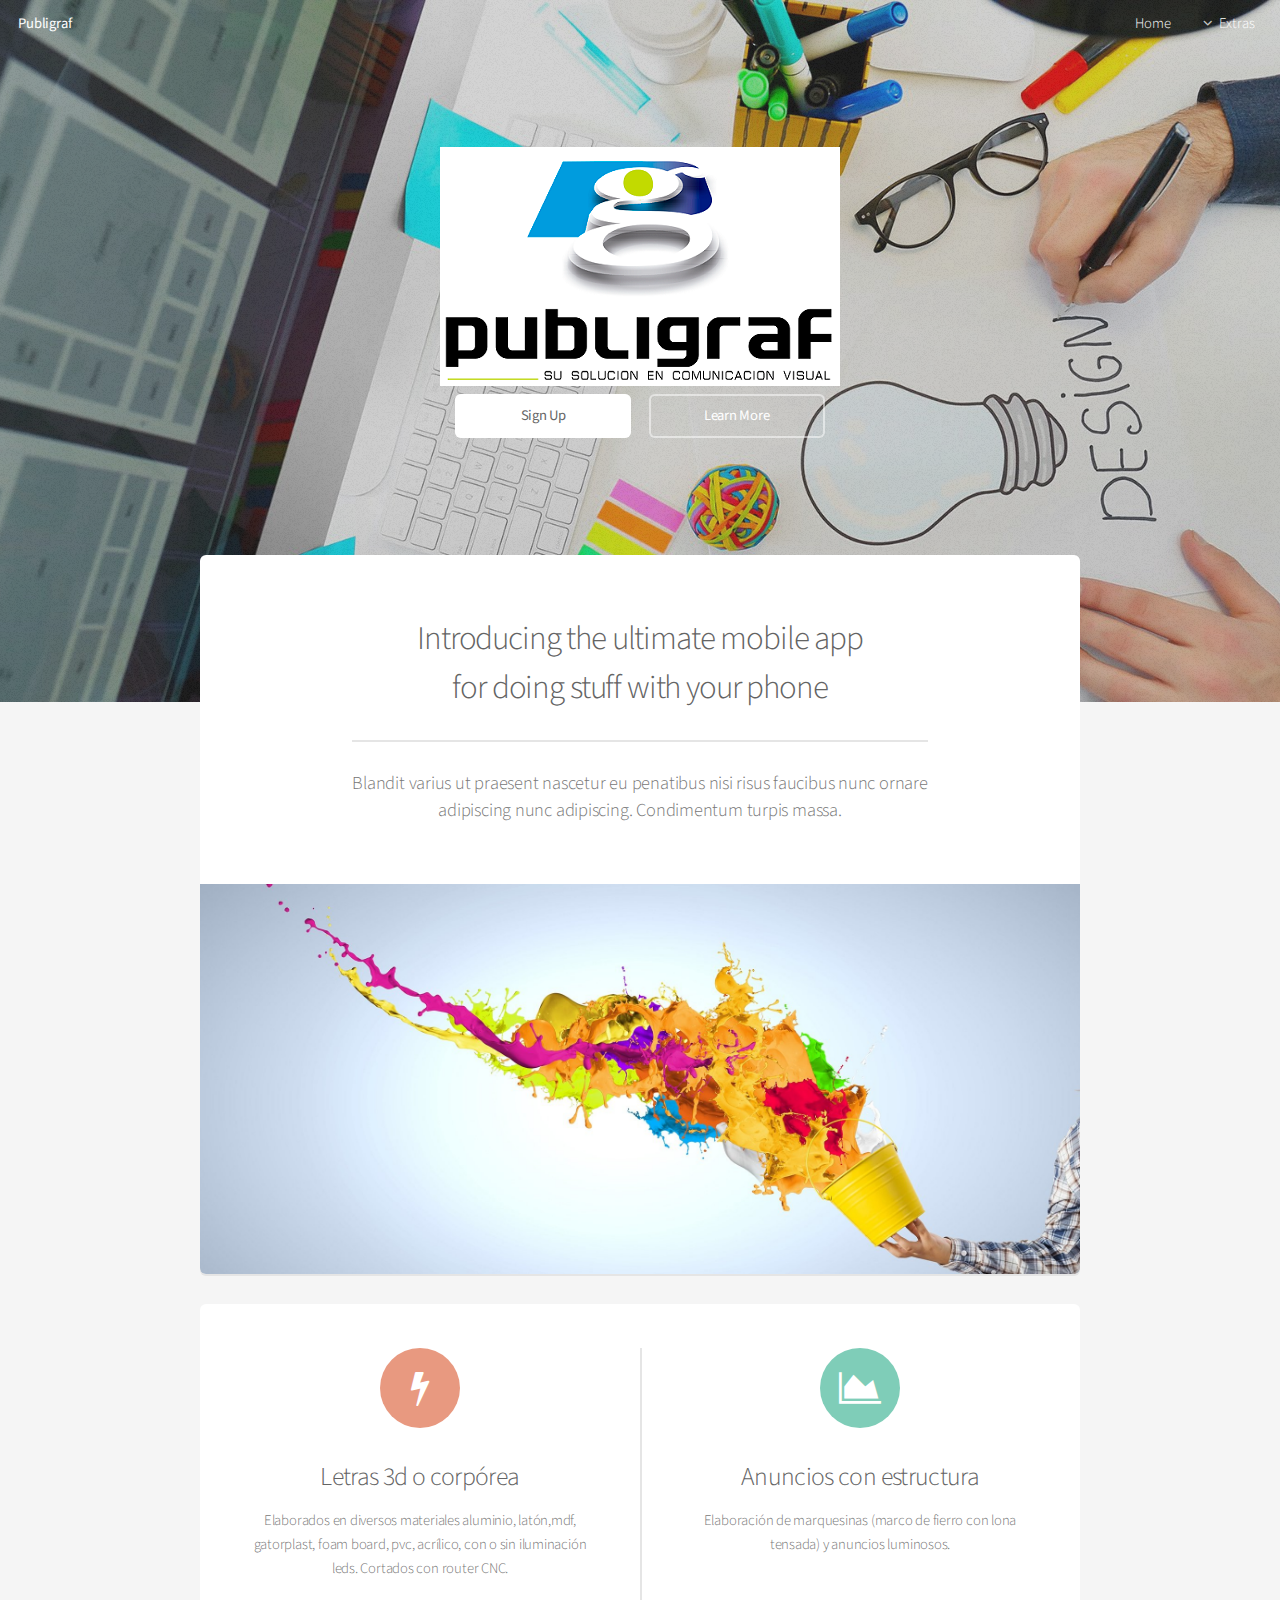
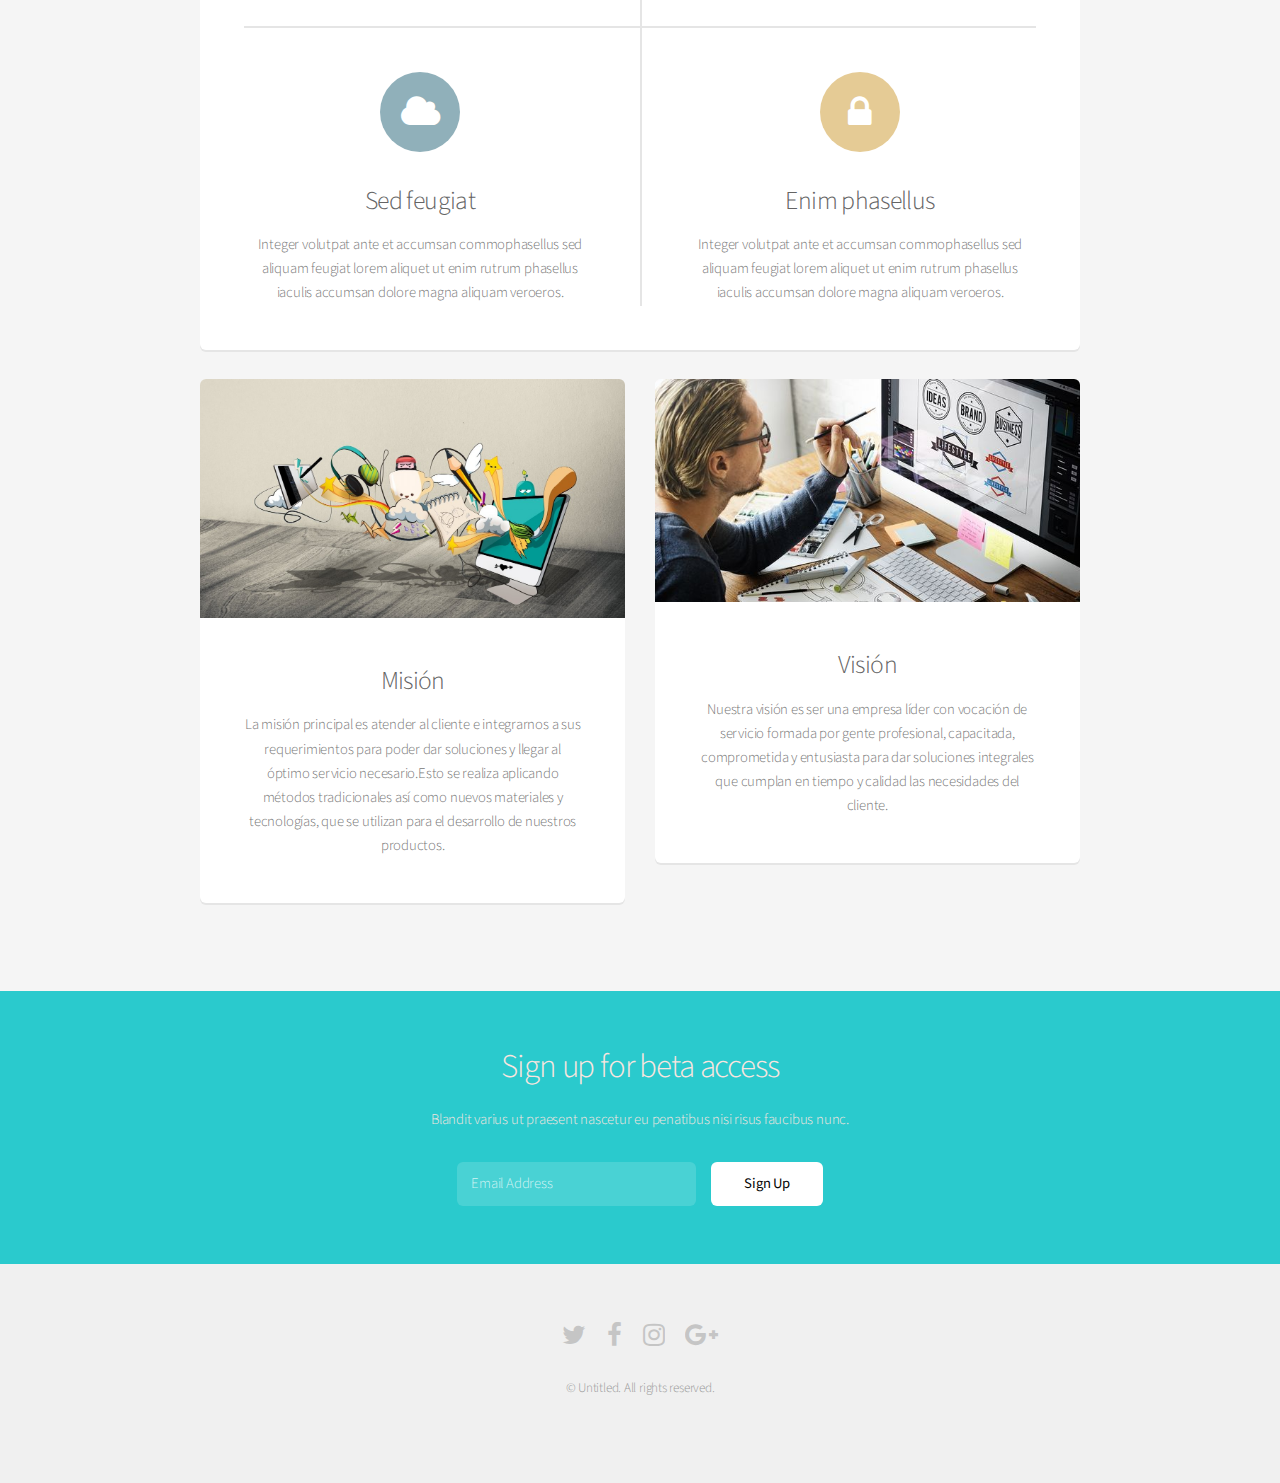
<file: index.html>
<!DOCTYPE HTML>
<!--
	Alpha by HTML5 UP
	html5up.net | @ajlkn
	Free for personal and commercial use under the CCA 3.0 license (html5up.net/license)
-->
<html>
	<head>
		<title>Alpha by HTML5 UP</title>
		<meta charset="utf-8" />
		<meta name="viewport" content="width=device-width, initial-scale=1" />
		<!--[if lte IE 8]><script src="assets/js/ie/html5shiv.js"></script><![endif]-->
		<link rel="stylesheet" href="assets/css/main.css" />
		<!--[if lte IE 8]><link rel="stylesheet" href="assets/css/ie8.css" /><![endif]-->
	</head>
	<body class="landing">
		<div id="page-wrapper">

			<!-- Header -->
				<header id="header" class="alt">
					<h1><a href="index.html">Publigraf</a></h1>
					<nav id="nav">
						<ul>
							<li><a href="index.html">Home</a></li>
							<li>
								<a href="#" class="icon fa-angle-down">Extras</a>
								<ul>
									<li><a href="generic.html">Servicio Especial</a></li>
									<li><a href="contact.html">Contact</a></li>
							<!--	<li><a href="elements.html">Elements</a></li>  -->
									<li>
							<!--			<a href="#">Submenu</a>
										<ul>
											<li><a href="#">Option One</a></li>
											<li><a href="#">Option Two</a></li>
											<li><a href="#">Option Three</a></li>
											<li><a href="#">Option Four</a></li>
										</ul>
									</li> -->
								</ul>
							</li>
						</ul>
					</nav>
				</header>

			<!-- Banner -->
				<section id="banner">
					<span class="imag"><img src="images/Logo.png" alt="" /></span>
					<ul class="actions">
						<li><a href="#" class="button special">Sign Up</a></li>
						<li><a href="#" class="button">Learn More</a></li>
					</ul>
				</section>

			<!-- Main -->
				<section id="main" class="container">

					<section class="box special">
						<header class="major">
							<h2>Introducing the ultimate mobile app
							<br />
							for doing stuff with your phone</h2>
							<p>Blandit varius ut praesent nascetur eu penatibus nisi risus faucibus nunc ornare<br />
							adipiscing nunc adipiscing. Condimentum turpis massa.</p>
						</header>
						<span class="image featured"><img src="images/pic01.jpg" alt="" /></span>
					</section>

					<section class="box special features">
						<div class="features-row">
							<section>
								<span class="icon major fa-bolt accent2"></span>
								<h3>Letras 3d o corpórea</h3>
								<p>	Elaborados en diversos materiales aluminio, latón,mdf, gatorplast, foam board,  pvc, acrílico, con o sin iluminación leds. Cortados con router CNC.</p>
							</section>
							<section>
								<span class="icon major fa-area-chart accent3"></span>
								<h3>Anuncios  con estructura</h3>
								<p>Elaboración de marquesinas (marco de fierro con lona tensada) y anuncios luminosos.</p>
							</section>
						</div>
						<div class="features-row">
							<section>
								<span class="icon major fa-cloud accent4"></span>
								<h3>Sed feugiat</h3>
								<p>Integer volutpat ante et accumsan commophasellus sed aliquam feugiat lorem aliquet ut enim rutrum phasellus iaculis accumsan dolore magna aliquam veroeros.</p>
							</section>
							<section>
								<span class="icon major fa-lock accent5"></span>
								<h3>Enim phasellus</h3>
								<p>Integer volutpat ante et accumsan commophasellus sed aliquam feugiat lorem aliquet ut enim rutrum phasellus iaculis accumsan dolore magna aliquam veroeros.</p>
							</section>
						</div>
					</section>

					<div class="row">
						<div class="6u 12u(narrower)">

							<section class="box special">
								<span class="image featured"><img src="images/pic02.jpg" alt="" /></span>
								<h3>Misión</h3>
								<p>La misión principal es atender al cliente e integrarnos a sus requerimientos para poder dar soluciones y llegar al óptimo servicio necesario.Esto se realiza  aplicando métodos tradicionales así como nuevos materiales y tecnologías, que se utilizan para el desarrollo de nuestros productos.</p>	
							</section>
						</div>
						<div class="6u 12u(narrower)">

							<section class="box special">
								<span class="image featured"><img src="images/pic03.jpg" alt="" /></span>
								<h3>Visión</h3>
								<p>Nuestra visión es ser una empresa líder con vocación de servicio formada por gente profesional, capacitada, comprometida y entusiasta para dar soluciones integrales que cumplan en tiempo y calidad las necesidades del cliente.</p>
							</section>

						</div>
					</div>

				</section>

			<!-- CTA -->
				<section id="cta">

					<h2>Sign up for beta access</h2>
					<p>Blandit varius ut praesent nascetur eu penatibus nisi risus faucibus nunc.</p>

					<form>
						<div class="row uniform 50%">
							<div class="8u 12u(mobilep)">
								<input type="email" name="email" id="email" placeholder="Email Address" />
							</div>
							<div class="4u 12u(mobilep)">
								<input type="submit" value="Sign Up" class="fit" />
							</div>
						</div>
					</form>

				</section>

			<!-- Footer -->
				<footer id="footer">
					<ul class="icons">
						<li><a href="#" class="icon fa-twitter"><span class="label">Twitter</span></a></li>
						<li><a href="#" class="icon fa-facebook"><span class="label">Facebook</span></a></li>
						<li><a href="#" class="icon fa-instagram"><span class="label">Instagram</span></a></li>
						<li><a href="#" class="icon fa-google-plus"><span class="label">Google+</span></a></li>
					</ul>
					<ul class="copyright">
						<li>&copy; Untitled. All rights reserved.</li>
					</ul>
				</footer>

		</div>

		<!-- Scripts -->
			<script src="assets/js/jquery.min.js"></script>
			<script src="assets/js/jquery.dropotron.min.js"></script>
			<script src="assets/js/jquery.scrollgress.min.js"></script>
			<script src="assets/js/skel.min.js"></script>
			<script src="assets/js/util.js"></script>
			<!--[if lte IE 8]><script src="assets/js/ie/respond.min.js"></script><![endif]-->
			<script src="assets/js/main.js"></script>

	</body>
</html>
</file>
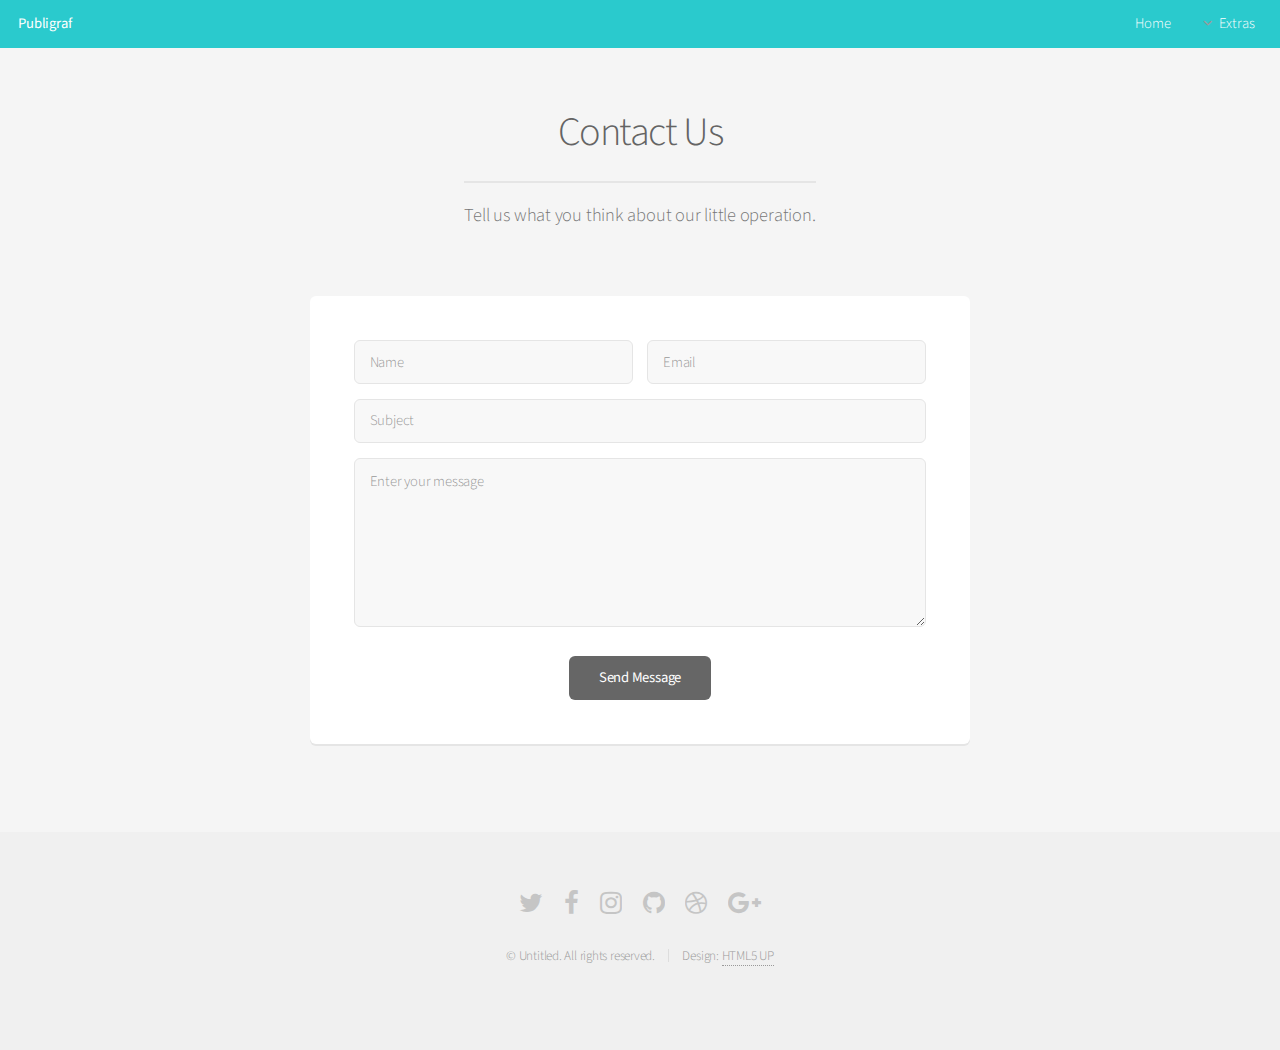
<file: contact.html>
<!DOCTYPE HTML>
<!--
	Alpha by HTML5 UP
	html5up.net | @ajlkn
	Free for personal and commercial use under the CCA 3.0 license (html5up.net/license)
-->
<html>
	<head>
		<title>Contact - Alpha by HTML5 UP</title>
		<meta charset="utf-8" />
		<meta name="viewport" content="width=device-width, initial-scale=1" />
		<!--[if lte IE 8]><script src="assets/js/ie/html5shiv.js"></script><![endif]-->
		<link rel="stylesheet" href="assets/css/main.css" />
		<!--[if lte IE 8]><link rel="stylesheet" href="assets/css/ie8.css" /><![endif]-->
	</head>
	<body>
		<div id="page-wrapper">

			<!-- Header -->
				<header id="header">
					<h1><a href="index.html">Publigraf</a></h1>
					<nav id="nav">
						<ul>
							<li><a href="index.html">Home</a></li>
							<li>
								<a href="#" class="icon fa-angle-down">Extras</a>
								<ul>
									<li><a href="generic.html">Servicio Especial</a></li>
									<li><a href="contact.html">Contact</a></li>
						<!--			<li><a href="elements.html">Elements</a></li>
									<li>
										<a href="#">Submenu</a>
										<ul>
											<li><a href="#">Option One</a></li>
											<li><a href="#">Option Two</a></li>
											<li><a href="#">Option Three</a></li>
											<li><a href="#">Option Four</a></li>
										</ul>
									</li>  -->
								</ul>
							</li>
						</ul>
					</nav>
				</header>

			<!-- Main -->
				<section id="main" class="container 75%">
					<header>
						<h2>Contact Us</h2>
						<p>Tell us what you think about our little operation.</p>
					</header>
					<div class="box">
						<form method="post" action="#">
							<div class="row uniform 50%">
								<div class="6u 12u(mobilep)">
									<input type="text" name="name" id="name" value="" placeholder="Name" />
								</div>
								<div class="6u 12u(mobilep)">
									<input type="email" name="email" id="email" value="" placeholder="Email" />
								</div>
							</div>
							<div class="row uniform 50%">
								<div class="12u">
									<input type="text" name="subject" id="subject" value="" placeholder="Subject" />
								</div>
							</div>
							<div class="row uniform 50%">
								<div class="12u">
									<textarea name="message" id="message" placeholder="Enter your message" rows="6"></textarea>
								</div>
							</div>
							<div class="row uniform">
								<div class="12u">
									<ul class="actions align-center">
										<li><input type="submit" value="Send Message" /></li>
									</ul>
								</div>
							</div>
						</form>
					</div>
				</section>

			<!-- Footer -->
				<footer id="footer">
					<ul class="icons">
						<li><a href="#" class="icon fa-twitter"><span class="label">Twitter</span></a></li>
						<li><a href="#" class="icon fa-facebook"><span class="label">Facebook</span></a></li>
						<li><a href="#" class="icon fa-instagram"><span class="label">Instagram</span></a></li>
						<li><a href="#" class="icon fa-github"><span class="label">Github</span></a></li>
						<li><a href="#" class="icon fa-dribbble"><span class="label">Dribbble</span></a></li>
						<li><a href="#" class="icon fa-google-plus"><span class="label">Google+</span></a></li>
					</ul>
					<ul class="copyright">
						<li>&copy; Untitled. All rights reserved.</li><li>Design: <a href="http://html5up.net">HTML5 UP</a></li>
					</ul>
				</footer>

		</div>

		<!-- Scripts -->
			<script src="assets/js/jquery.min.js"></script>
			<script src="assets/js/jquery.dropotron.min.js"></script>
			<script src="assets/js/jquery.scrollgress.min.js"></script>
			<script src="assets/js/skel.min.js"></script>
			<script src="assets/js/util.js"></script>
			<!--[if lte IE 8]><script src="assets/js/ie/respond.min.js"></script><![endif]-->
			<script src="assets/js/main.js"></script>

	</body>
</html>
</file>
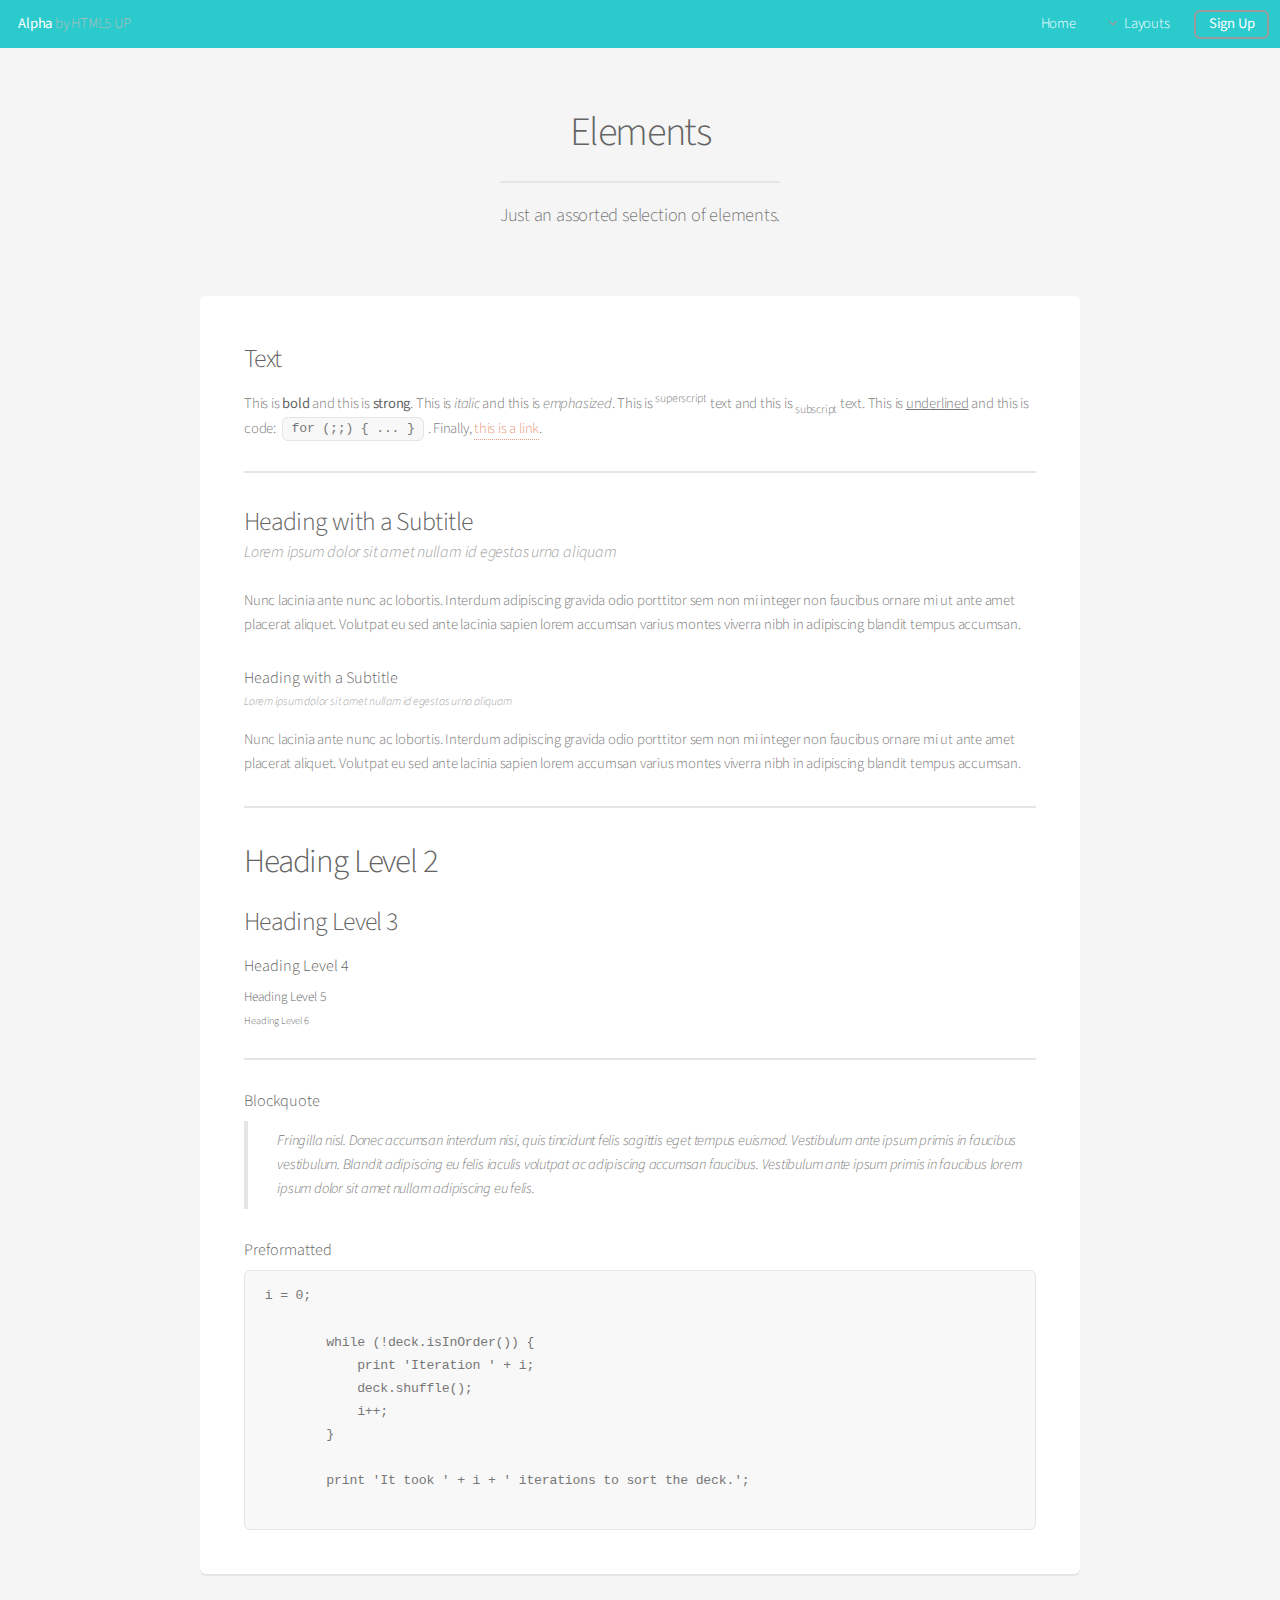
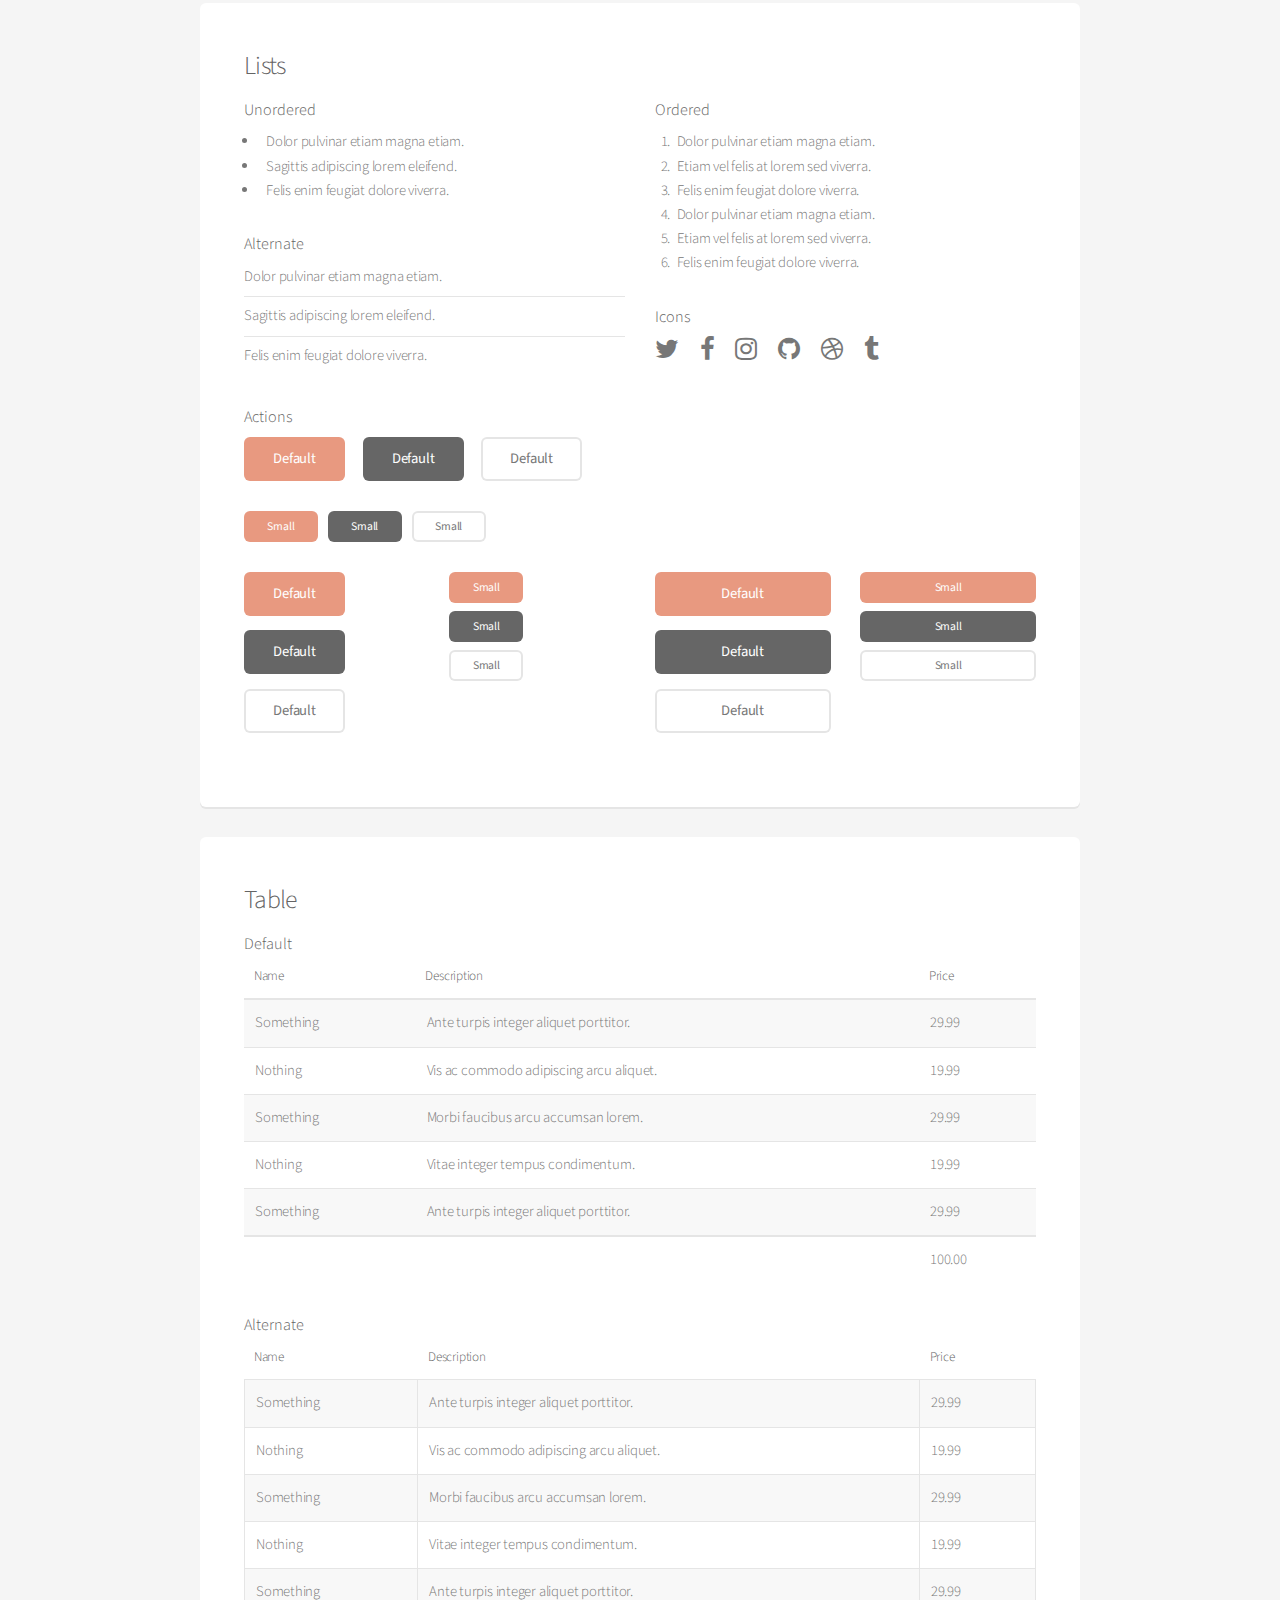
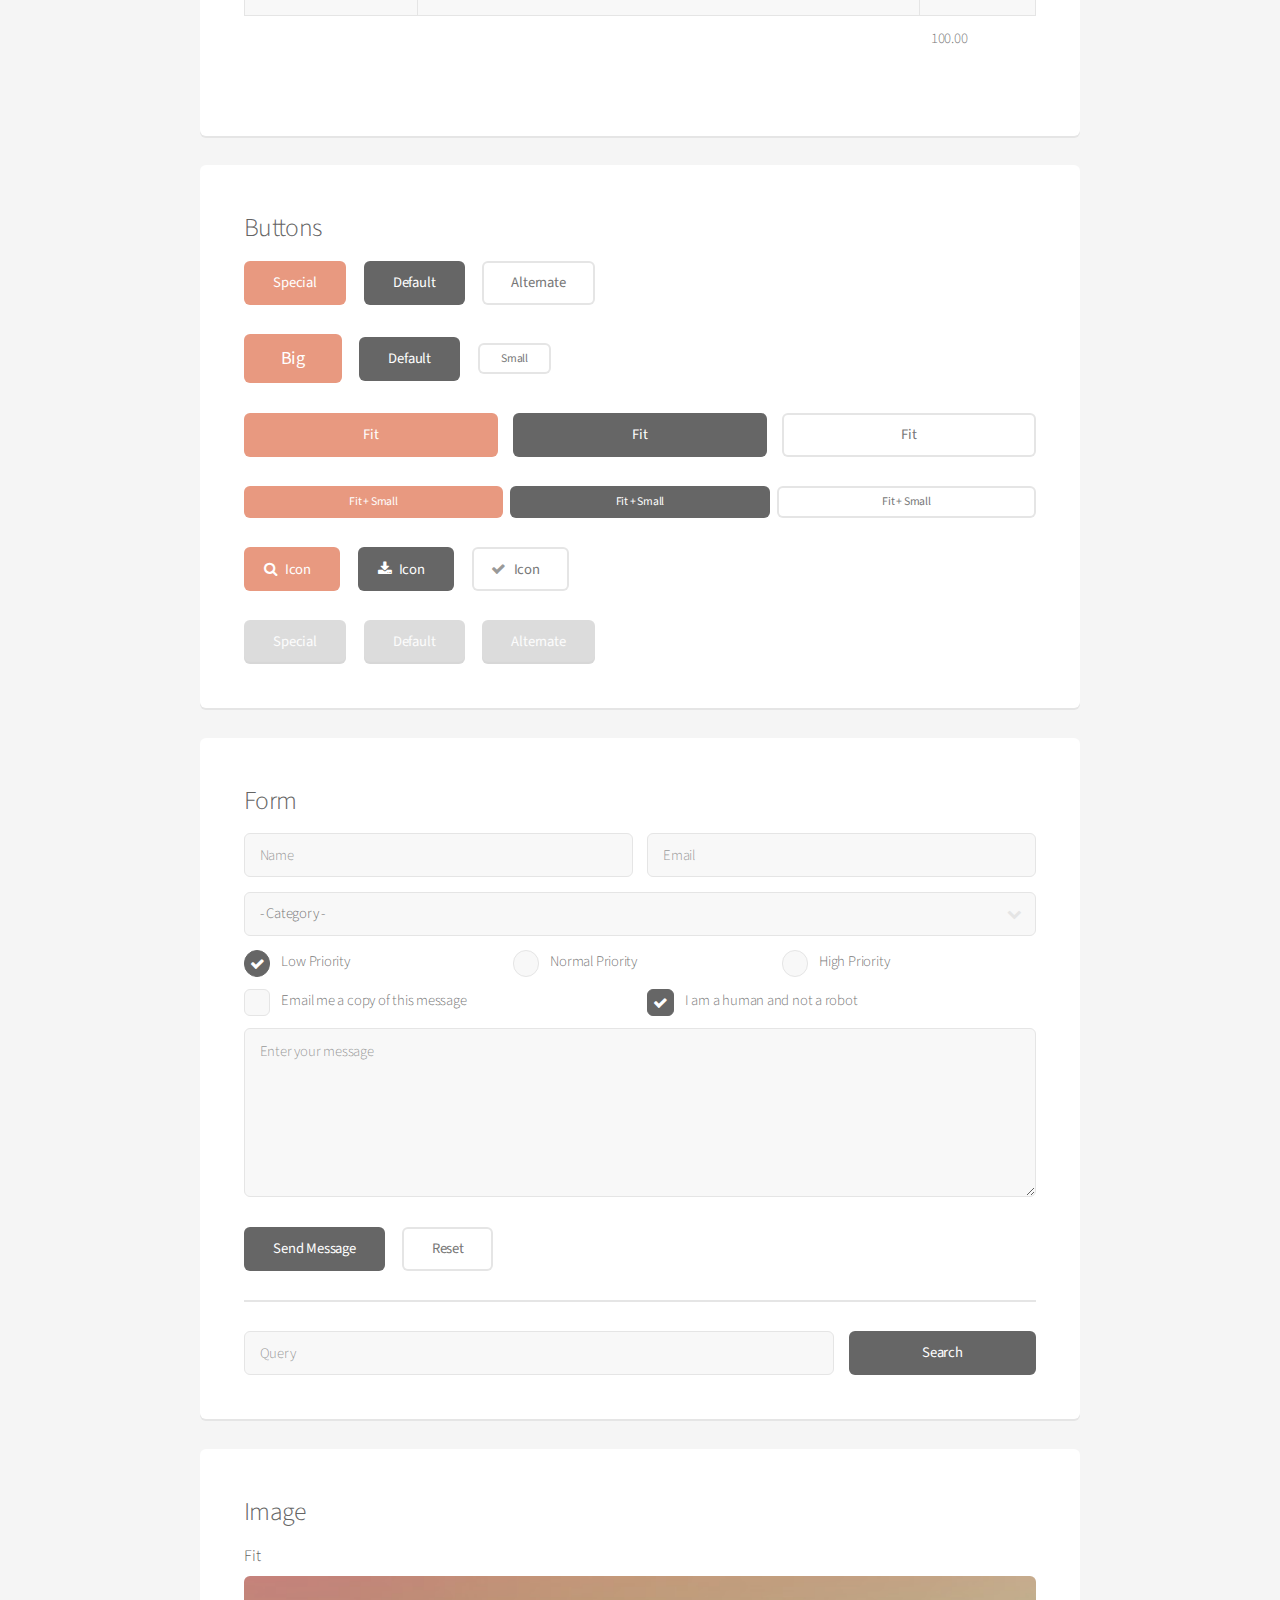
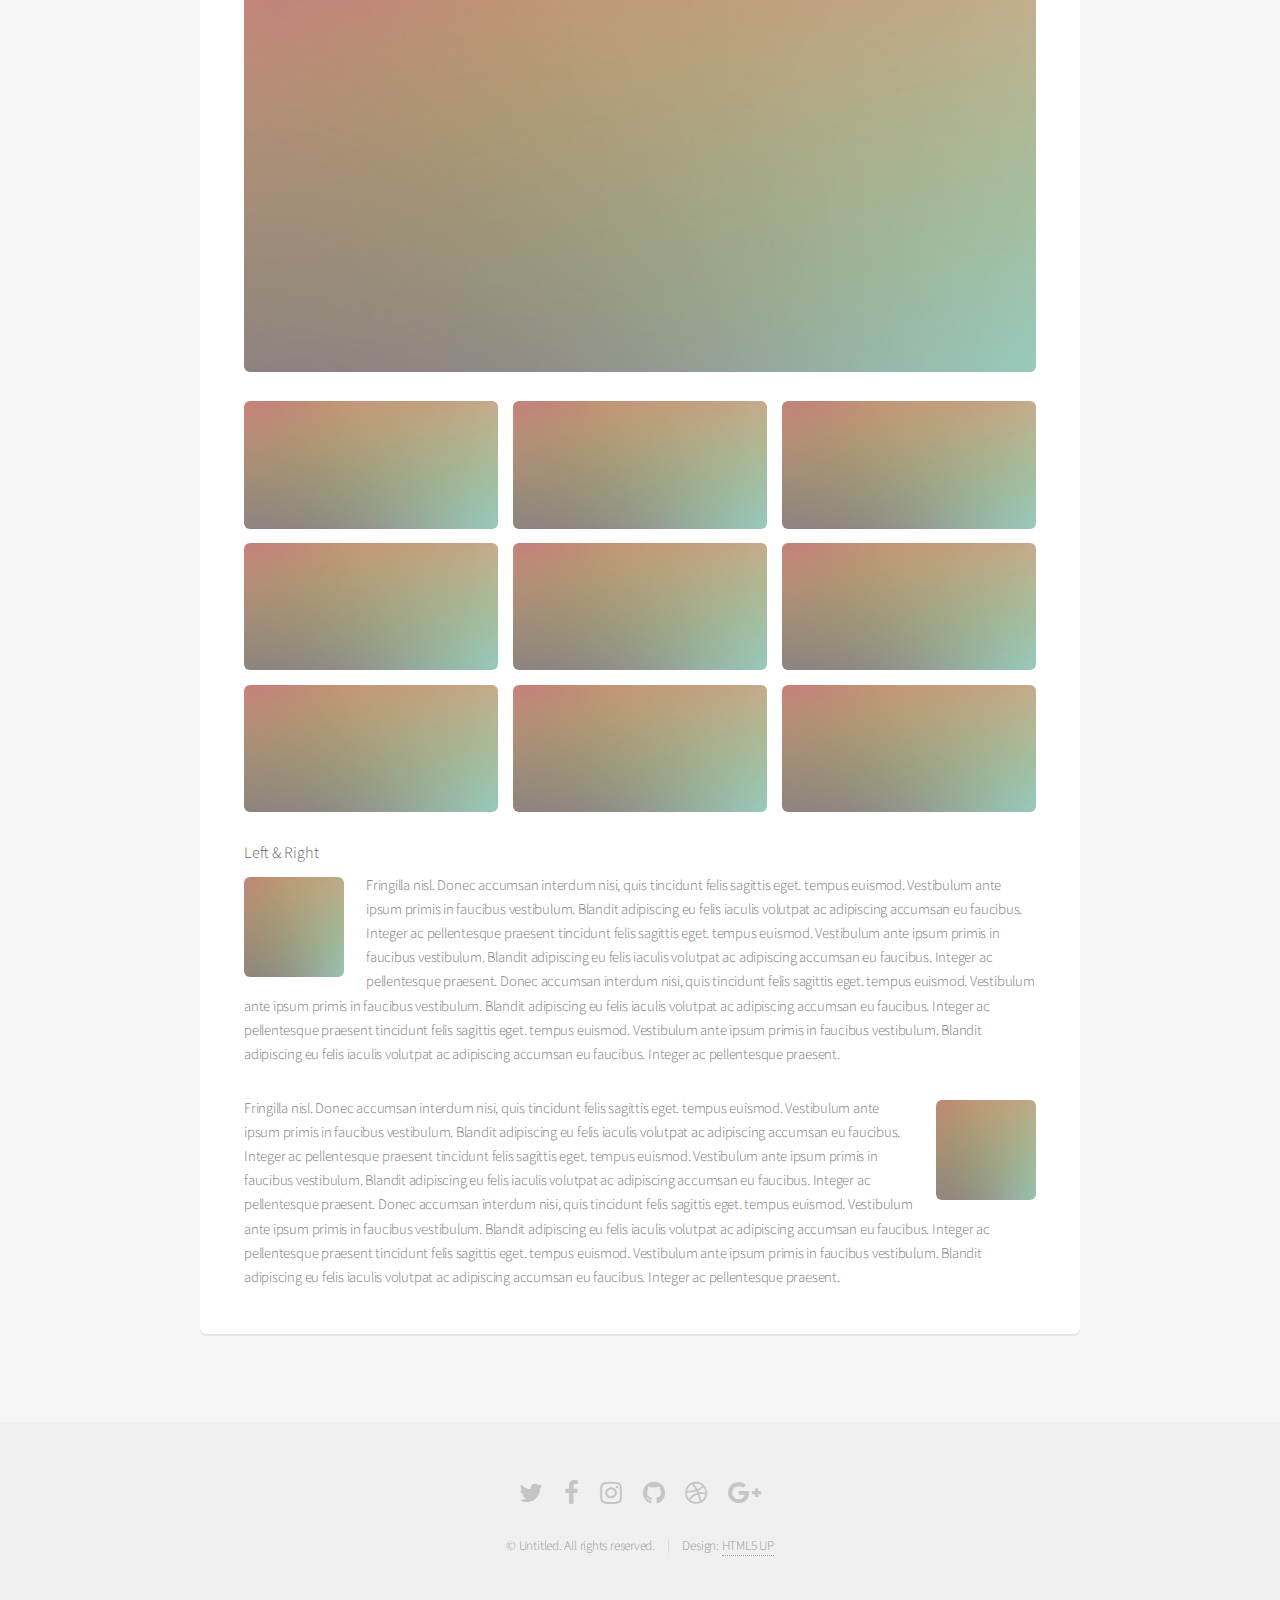
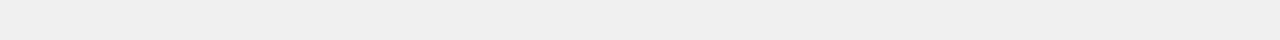
<file: elements.html>
<!DOCTYPE HTML>
<!--
	Alpha by HTML5 UP
	html5up.net | @ajlkn
	Free for personal and commercial use under the CCA 3.0 license (html5up.net/license)
-->
<html>
	<head>
		<title>Elements - Alpha by HTML5 UP</title>
		<meta charset="utf-8" />
		<meta name="viewport" content="width=device-width, initial-scale=1" />
		<!--[if lte IE 8]><script src="assets/js/ie/html5shiv.js"></script><![endif]-->
		<link rel="stylesheet" href="assets/css/main.css" />
		<!--[if lte IE 8]><link rel="stylesheet" href="assets/css/ie8.css" /><![endif]-->
	</head>
	<body>
		<div id="page-wrapper">

			<!-- Header -->
				<header id="header">
					<h1><a href="index.html">Alpha</a> by HTML5 UP</h1>
					<nav id="nav">
						<ul>
							<li><a href="index.html">Home</a></li>
							<li>
								<a href="#" class="icon fa-angle-down">Layouts</a>
								<ul>
									<li><a href="generic.html">Generic</a></li>
									<li><a href="contact.html">Contact</a></li>
									<li><a href="elements.html">Elements</a></li>
									<li>
										<a href="#">Submenu</a>
										<ul>
											<li><a href="#">Option One</a></li>
											<li><a href="#">Option Two</a></li>
											<li><a href="#">Option Three</a></li>
											<li><a href="#">Option Four</a></li>
										</ul>
									</li>
								</ul>
							</li>
							<li><a href="#" class="button">Sign Up</a></li>
						</ul>
					</nav>
				</header>

			<!-- Main -->
				<section id="main" class="container">
					<header>
						<h2>Elements</h2>
						<p>Just an assorted selection of elements.</p>
					</header>
					<div class="row">
						<div class="12u">

							<!-- Text -->
								<section class="box">
									<h3>Text</h3>
									<p>This is <b>bold</b> and this is <strong>strong</strong>. This is <i>italic</i> and this is <em>emphasized</em>.
									This is <sup>superscript</sup> text and this is <sub>subscript</sub> text.
									This is <u>underlined</u> and this is code: <code>for (;;) { ... }</code>. Finally, <a href="#">this is a link</a>.</p>

									<hr />

									<header>
										<h3>Heading with a Subtitle</h3>
										<p>Lorem ipsum dolor sit amet nullam id egestas urna aliquam</p>
									</header>
									<p>Nunc lacinia ante nunc ac lobortis. Interdum adipiscing gravida odio porttitor sem non mi integer non faucibus ornare mi ut ante amet placerat aliquet. Volutpat eu sed ante lacinia sapien lorem accumsan varius montes viverra nibh in adipiscing blandit tempus accumsan.</p>
									<header>
										<h4>Heading with a Subtitle</h4>
										<p>Lorem ipsum dolor sit amet nullam id egestas urna aliquam</p>
									</header>
									<p>Nunc lacinia ante nunc ac lobortis. Interdum adipiscing gravida odio porttitor sem non mi integer non faucibus ornare mi ut ante amet placerat aliquet. Volutpat eu sed ante lacinia sapien lorem accumsan varius montes viverra nibh in adipiscing blandit tempus accumsan.</p>

									<hr />

									<h2>Heading Level 2</h2>
									<h3>Heading Level 3</h3>
									<h4>Heading Level 4</h4>
									<h5>Heading Level 5</h5>
									<h6>Heading Level 6</h6>

									<hr />

									<h4>Blockquote</h4>
									<blockquote>Fringilla nisl. Donec accumsan interdum nisi, quis tincidunt felis sagittis eget tempus euismod. Vestibulum ante ipsum primis in faucibus vestibulum. Blandit adipiscing eu felis iaculis volutpat ac adipiscing accumsan faucibus. Vestibulum ante ipsum primis in faucibus lorem ipsum dolor sit amet nullam adipiscing eu felis.</blockquote>

									<h4>Preformatted</h4>
									<pre>i = 0;

	while (!deck.isInOrder()) {
	    print 'Iteration ' + i;
	    deck.shuffle();
	    i++;
	}

	print 'It took ' + i + ' iterations to sort the deck.';
	</pre>
								</section>

						</div>
					</div>
					<div class="row">
						<div class="12u">

							<!-- Lists -->
								<section class="box">
									<h3>Lists</h3>
									<div class="row">
										<div class="6u 12u(mobilep)">

											<h4>Unordered</h4>
											<ul>
												<li>Dolor pulvinar etiam magna etiam.</li>
												<li>Sagittis adipiscing lorem eleifend.</li>
												<li>Felis enim feugiat dolore viverra.</li>
											</ul>

											<h4>Alternate</h4>
											<ul class="alt">
												<li>Dolor pulvinar etiam magna etiam.</li>
												<li>Sagittis adipiscing lorem eleifend.</li>
												<li>Felis enim feugiat dolore viverra.</li>
											</ul>

										</div>
										<div class="6u 12u(mobilep)">

											<h4>Ordered</h4>
											<ol>
												<li>Dolor pulvinar etiam magna etiam.</li>
												<li>Etiam vel felis at lorem sed viverra.</li>
												<li>Felis enim feugiat dolore viverra.</li>
												<li>Dolor pulvinar etiam magna etiam.</li>
												<li>Etiam vel felis at lorem sed viverra.</li>
												<li>Felis enim feugiat dolore viverra.</li>
											</ol>

											<h4>Icons</h4>
											<ul class="icons">
												<li><a href="#" class="icon fa-twitter"><span class="label">Twitter</span></a></li>
												<li><a href="#" class="icon fa-facebook"><span class="label">Facebook</span></a></li>
												<li><a href="#" class="icon fa-instagram"><span class="label">Instagram</span></a></li>
												<li><a href="#" class="icon fa-github"><span class="label">Github</span></a></li>
												<li><a href="#" class="icon fa-dribbble"><span class="label">Dribbble</span></a></li>
												<li><a href="#" class="icon fa-tumblr"><span class="label">Tumblr</span></a></li>
											</ul>

										</div>
									</div>

									<h4>Actions</h4>
									<ul class="actions">
										<li><a href="#" class="button special">Default</a></li>
										<li><a href="#" class="button">Default</a></li>
										<li><a href="#" class="button alt">Default</a></li>
									</ul>
									<ul class="actions small">
										<li><a href="#" class="button special small">Small</a></li>
										<li><a href="#" class="button small">Small</a></li>
										<li><a href="#" class="button alt small">Small</a></li>
									</ul>
									<div class="row">
										<div class="3u 6u(narrower) 12u$(mobilep)">
											<ul class="actions vertical">
												<li><a href="#" class="button special">Default</a></li>
												<li><a href="#" class="button">Default</a></li>
												<li><a href="#" class="button alt">Default</a></li>
											</ul>
										</div>
										<div class="3u 6u$(narrower) 12u$(mobilep)">
											<ul class="actions vertical small">
												<li><a href="#" class="button special small">Small</a></li>
												<li><a href="#" class="button small">Small</a></li>
												<li><a href="#" class="button alt small">Small</a></li>
											</ul>
										</div>
										<div class="3u 6u(narrower) 12u$(mobilep)">
											<ul class="actions vertical">
												<li><a href="#" class="button special fit">Default</a></li>
												<li><a href="#" class="button fit">Default</a></li>
												<li><a href="#" class="button alt fit">Default</a></li>
											</ul>
										</div>
										<div class="3u 6u$(narrower) 12u$(mobilep)">
											<ul class="actions vertical small">
												<li><a href="#" class="button special small fit">Small</a></li>
												<li><a href="#" class="button small fit">Small</a></li>
												<li><a href="#" class="button alt small fit">Small</a></li>
											</ul>
										</div>
									</div>
								</section>

						</div>
					</div>
					<div class="row">
						<div class="12u">

							<!-- Table -->
								<section class="box">
									<h3>Table</h3>

									<h4>Default</h4>
									<div class="table-wrapper">
										<table>
											<thead>
												<tr>
													<th>Name</th>
													<th>Description</th>
													<th>Price</th>
												</tr>
											</thead>
											<tbody>
												<tr>
													<td>Something</td>
													<td>Ante turpis integer aliquet porttitor.</td>
													<td>29.99</td>
												</tr>
												<tr>
													<td>Nothing</td>
													<td>Vis ac commodo adipiscing arcu aliquet.</td>
													<td>19.99</td>
												</tr>
												<tr>
													<td>Something</td>
													<td> Morbi faucibus arcu accumsan lorem.</td>
													<td>29.99</td>
												</tr>
												<tr>
													<td>Nothing</td>
													<td>Vitae integer tempus condimentum.</td>
													<td>19.99</td>
												</tr>
												<tr>
													<td>Something</td>
													<td>Ante turpis integer aliquet porttitor.</td>
													<td>29.99</td>
												</tr>
											</tbody>
											<tfoot>
												<tr>
													<td colspan="2"></td>
													<td>100.00</td>
												</tr>
											</tfoot>
										</table>
									</div>

									<h4>Alternate</h4>
									<div class="table-wrapper">
										<table class="alt">
											<thead>
												<tr>
													<th>Name</th>
													<th>Description</th>
													<th>Price</th>
												</tr>
											</thead>
											<tbody>
												<tr>
													<td>Something</td>
													<td>Ante turpis integer aliquet porttitor.</td>
													<td>29.99</td>
												</tr>
												<tr>
													<td>Nothing</td>
													<td>Vis ac commodo adipiscing arcu aliquet.</td>
													<td>19.99</td>
												</tr>
												<tr>
													<td>Something</td>
													<td> Morbi faucibus arcu accumsan lorem.</td>
													<td>29.99</td>
												</tr>
												<tr>
													<td>Nothing</td>
													<td>Vitae integer tempus condimentum.</td>
													<td>19.99</td>
												</tr>
												<tr>
													<td>Something</td>
													<td>Ante turpis integer aliquet porttitor.</td>
													<td>29.99</td>
												</tr>
											</tbody>
											<tfoot>
												<tr>
													<td colspan="2"></td>
													<td>100.00</td>
												</tr>
											</tfoot>
										</table>
									</div>
								</section>

						</div>
					</div>
					<div class="row">
						<div class="12u">

							<!-- Buttons -->
								<section class="box">
									<h3>Buttons</h3>
									<ul class="actions">
										<li><a href="#" class="button special">Special</a></li>
										<li><a href="#" class="button">Default</a></li>
										<li><a href="#" class="button alt">Alternate</a></li>
									</ul>
									<ul class="actions">
										<li><a href="#" class="button special big">Big</a></li>
										<li><a href="#" class="button">Default</a></li>
										<li><a href="#" class="button alt small">Small</a></li>
									</ul>
									<ul class="actions fit">
										<li><a href="#" class="button special fit">Fit</a></li>
										<li><a href="#" class="button fit">Fit</a></li>
										<li><a href="#" class="button alt fit">Fit</a></li>
									</ul>
									<ul class="actions fit small">
										<li><a href="#" class="button special fit small">Fit + Small</a></li>
										<li><a href="#" class="button fit small">Fit + Small</a></li>
										<li><a href="#" class="button alt fit small">Fit + Small</a></li>
									</ul>
									<ul class="actions">
										<li><a href="#" class="button special icon fa-search">Icon</a></li>
										<li><a href="#" class="button icon fa-download">Icon</a></li>
										<li><a href="#" class="button alt icon fa-check">Icon</a></li>
									</ul>
									<ul class="actions">
										<li><span class="button special disabled">Special</span></li>
										<li><span class="button disabled">Default</span></li>
										<li><span class="button alt disabled">Alternate</span></li>
									</ul>
								</section>

						</div>
					</div>
					<div class="row">
						<div class="12u">

							<!-- Form -->
								<section class="box">
									<h3>Form</h3>
									<form method="post" action="#">
										<div class="row uniform 50%">
											<div class="6u 12u(mobilep)">
												<input type="text" name="name" id="name" value="" placeholder="Name" />
											</div>
											<div class="6u 12u(mobilep)">
												<input type="email" name="email" id="email" value="" placeholder="Email" />
											</div>
										</div>
										<div class="row uniform 50%">
											<div class="12u">
												<div class="select-wrapper">
													<select name="category" id="category">
														<option value="">- Category -</option>
														<option value="1">Manufacturing</option>
														<option value="1">Shipping</option>
														<option value="1">Administration</option>
														<option value="1">Human Resources</option>
													</select>
												</div>
											</div>
										</div>
										<div class="row uniform 50%">
											<div class="4u 12u(narrower)">
												<input type="radio" id="priority-low" name="priority" checked>
												<label for="priority-low">Low Priority</label>
											</div>
											<div class="4u 12u(narrower)">
												<input type="radio" id="priority-normal" name="priority">
												<label for="priority-normal">Normal Priority</label>
											</div>
											<div class="4u 12u(narrower)">
												<input type="radio" id="priority-high" name="priority">
												<label for="priority-high">High Priority</label>
											</div>
										</div>
										<div class="row uniform 50%">
											<div class="6u 12u(narrower)">
												<input type="checkbox" id="copy" name="copy">
												<label for="copy">Email me a copy of this message</label>
											</div>
											<div class="6u 12u(narrower)">
												<input type="checkbox" id="human" name="human" checked>
												<label for="human">I am a human and not a robot</label>
											</div>
										</div>
										<div class="row uniform 50%">
											<div class="12u">
												<textarea name="message" id="message" placeholder="Enter your message" rows="6"></textarea>
											</div>
										</div>
										<div class="row uniform">
											<div class="12u">
												<ul class="actions">
													<li><input type="submit" value="Send Message" /></li>
													<li><input type="reset" value="Reset" class="alt" /></li>
												</ul>
											</div>
										</div>
									</form>

									<hr />

									<form method="post" action="#">
										<div class="row uniform 50%">
											<div class="9u 12u(mobilep)">
												<input type="text" name="query" id="query" value="" placeholder="Query" />
											</div>
											<div class="3u 12u(mobilep)">
												<input type="submit" value="Search" class="fit" />
											</div>
										</div>
									</form>
								</section>

						</div>
					</div>
					<div class="row">
						<div class="12u">

							<!-- Image -->
								<section class="box">
									<h3>Image</h3>
									<h4>Fit</h4>
									<span class="image fit"><img src="images/pic04.jpg" alt="" /></span>
									<div class="box alt">
										<div class="row no-collapse 50% uniform">
											<div class="4u"><span class="image fit"><img src="images/pic04.jpg" alt="" /></span></div>
											<div class="4u"><span class="image fit"><img src="images/pic04.jpg" alt="" /></span></div>
											<div class="4u"><span class="image fit"><img src="images/pic04.jpg" alt="" /></span></div>
										</div>
										<div class="row no-collapse 50% uniform">
											<div class="4u"><span class="image fit"><img src="images/pic04.jpg" alt="" /></span></div>
											<div class="4u"><span class="image fit"><img src="images/pic04.jpg" alt="" /></span></div>
											<div class="4u"><span class="image fit"><img src="images/pic04.jpg" alt="" /></span></div>
										</div>
										<div class="row no-collapse 50% uniform">
											<div class="4u"><span class="image fit"><img src="images/pic04.jpg" alt="" /></span></div>
											<div class="4u"><span class="image fit"><img src="images/pic04.jpg" alt="" /></span></div>
											<div class="4u"><span class="image fit"><img src="images/pic04.jpg" alt="" /></span></div>
										</div>
									</div>

									<h4>Left &amp; Right</h4>
									<p><span class="image left"><img src="images/pic05.jpg" alt="" /></span>Fringilla nisl. Donec accumsan interdum nisi, quis tincidunt felis sagittis eget. tempus euismod. Vestibulum ante ipsum primis in faucibus vestibulum. Blandit adipiscing eu felis iaculis volutpat ac adipiscing accumsan eu faucibus. Integer ac pellentesque praesent tincidunt felis sagittis eget. tempus euismod. Vestibulum ante ipsum primis in faucibus vestibulum. Blandit adipiscing eu felis iaculis volutpat ac adipiscing accumsan eu faucibus. Integer ac pellentesque praesent. Donec accumsan interdum nisi, quis tincidunt felis sagittis eget. tempus euismod. Vestibulum ante ipsum primis in faucibus vestibulum. Blandit adipiscing eu felis iaculis volutpat ac adipiscing accumsan eu faucibus. Integer ac pellentesque praesent tincidunt felis sagittis eget. tempus euismod. Vestibulum ante ipsum primis in faucibus vestibulum. Blandit adipiscing eu felis iaculis volutpat ac adipiscing accumsan eu faucibus. Integer ac pellentesque praesent.</p>
									<p><span class="image right"><img src="images/pic05.jpg" alt="" /></span>Fringilla nisl. Donec accumsan interdum nisi, quis tincidunt felis sagittis eget. tempus euismod. Vestibulum ante ipsum primis in faucibus vestibulum. Blandit adipiscing eu felis iaculis volutpat ac adipiscing accumsan eu faucibus. Integer ac pellentesque praesent tincidunt felis sagittis eget. tempus euismod. Vestibulum ante ipsum primis in faucibus vestibulum. Blandit adipiscing eu felis iaculis volutpat ac adipiscing accumsan eu faucibus. Integer ac pellentesque praesent. Donec accumsan interdum nisi, quis tincidunt felis sagittis eget. tempus euismod. Vestibulum ante ipsum primis in faucibus vestibulum. Blandit adipiscing eu felis iaculis volutpat ac adipiscing accumsan eu faucibus. Integer ac pellentesque praesent tincidunt felis sagittis eget. tempus euismod. Vestibulum ante ipsum primis in faucibus vestibulum. Blandit adipiscing eu felis iaculis volutpat ac adipiscing accumsan eu faucibus. Integer ac pellentesque praesent.</p>
								</section>

						</div>
					</div>
				</section>

			<!-- Footer -->
				<footer id="footer">
					<ul class="icons">
						<li><a href="#" class="icon fa-twitter"><span class="label">Twitter</span></a></li>
						<li><a href="#" class="icon fa-facebook"><span class="label">Facebook</span></a></li>
						<li><a href="#" class="icon fa-instagram"><span class="label">Instagram</span></a></li>
						<li><a href="#" class="icon fa-github"><span class="label">Github</span></a></li>
						<li><a href="#" class="icon fa-dribbble"><span class="label">Dribbble</span></a></li>
						<li><a href="#" class="icon fa-google-plus"><span class="label">Google+</span></a></li>
					</ul>
					<ul class="copyright">
						<li>&copy; Untitled. All rights reserved.</li><li>Design: <a href="http://html5up.net">HTML5 UP</a></li>
					</ul>
				</footer>

		</div>

		<!-- Scripts -->
			<script src="assets/js/jquery.min.js"></script>
			<script src="assets/js/jquery.dropotron.min.js"></script>
			<script src="assets/js/jquery.scrollgress.min.js"></script>
			<script src="assets/js/skel.min.js"></script>
			<script src="assets/js/util.js"></script>
			<!--[if lte IE 8]><script src="assets/js/ie/respond.min.js"></script><![endif]-->
			<script src="assets/js/main.js"></script>

	</body>
</html>
</file>
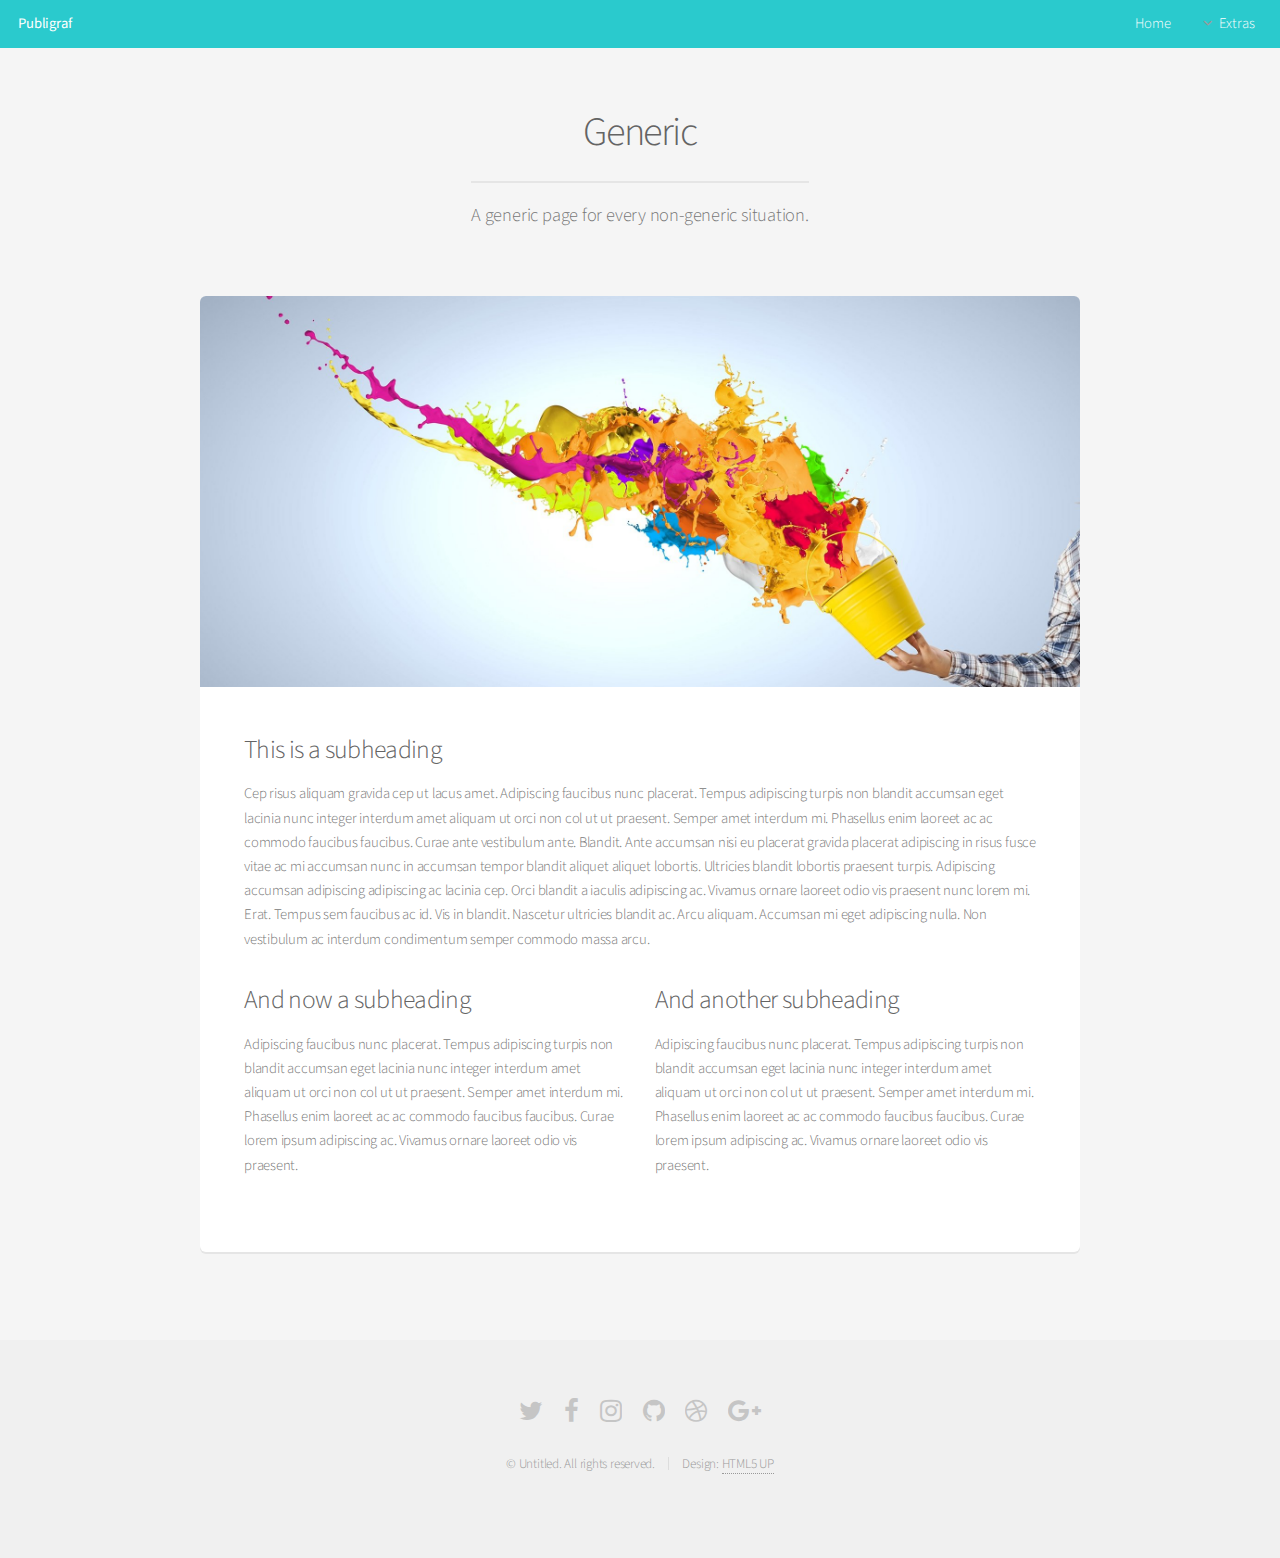
<file: generic.html>
<!DOCTYPE HTML>
<!--
	Alpha by HTML5 UP
	html5up.net | @ajlkn
	Free for personal and commercial use under the CCA 3.0 license (html5up.net/license)
-->
<html>
	<head>
		<title>Generic - Alpha by HTML5 UP</title>
		<meta charset="utf-8" />
		<meta name="viewport" content="width=device-width, initial-scale=1" />
		<!--[if lte IE 8]><script src="assets/js/ie/html5shiv.js"></script><![endif]-->
		<link rel="stylesheet" href="assets/css/main.css" />
		<!--[if lte IE 8]><link rel="stylesheet" href="assets/css/ie8.css" /><![endif]-->
	</head>
	<body>
		<div id="page-wrapper">
			
			<!-- Header -->
				<header id="header">
					<h1><a href="index.html">Publigraf</a></h1>
					<nav id="nav">
						<ul>
							<li><a href="index.html">Home</a></li>
							<li>
								<a href="#" class="icon fa-angle-down">Extras</a>
								<ul>
									<li><a href="generic.html">Servicio Especial</a></li>
									<li><a href="contact.html">Contact</a></li>
						<!--			<li><a href="elements.html">Elements</a></li>
									<li>
										<a href="#">Submenu</a>
										<ul>
											<li><a href="#">Option One</a></li>
											<li><a href="#">Option Two</a></li>
											<li><a href="#">Option Three</a></li>
											<li><a href="#">Option Four</a></li>
										</ul>
									</li>  -->
								</ul>
							</li>
						</ul>
					</nav>
				</header>

			<!-- Main -->
				<section id="main" class="container">
					<header>
						<h2>Generic</h2>
						<p>A generic page for every non-generic situation.</p>
					</header>
					<div class="box">
						<span class="image featured"><img src="images/pic01.jpg" alt="" /></span>
						<h3>This is a subheading</h3>
						<p>Cep risus aliquam gravida cep ut lacus amet. Adipiscing faucibus nunc placerat. Tempus adipiscing turpis non blandit accumsan eget lacinia nunc integer interdum amet aliquam ut orci non col ut ut praesent. Semper amet interdum mi. Phasellus enim laoreet ac ac commodo faucibus faucibus. Curae ante vestibulum ante. Blandit. Ante accumsan nisi eu placerat gravida placerat adipiscing in risus fusce vitae ac mi accumsan nunc in accumsan tempor blandit aliquet aliquet lobortis. Ultricies blandit lobortis praesent turpis. Adipiscing accumsan adipiscing adipiscing ac lacinia cep. Orci blandit a iaculis adipiscing ac. Vivamus ornare laoreet odio vis praesent nunc lorem mi. Erat. Tempus sem faucibus ac id. Vis in blandit. Nascetur ultricies blandit ac. Arcu aliquam. Accumsan mi eget adipiscing nulla. Non vestibulum ac interdum condimentum semper commodo massa arcu.</p>
						<div class="row">
							<div class="6u 12u(mobilep)">
								<h3>And now a subheading</h3>
								<p>Adipiscing faucibus nunc placerat. Tempus adipiscing turpis non blandit accumsan eget lacinia nunc integer interdum amet aliquam ut orci non col ut ut praesent. Semper amet interdum mi. Phasellus enim laoreet ac ac commodo faucibus faucibus. Curae lorem ipsum adipiscing ac. Vivamus ornare laoreet odio vis praesent.</p>
							</div>
							<div class="6u 12u(mobilep)">
								<h3>And another subheading</h3>
								<p>Adipiscing faucibus nunc placerat. Tempus adipiscing turpis non blandit accumsan eget lacinia nunc integer interdum amet aliquam ut orci non col ut ut praesent. Semper amet interdum mi. Phasellus enim laoreet ac ac commodo faucibus faucibus. Curae lorem ipsum adipiscing ac. Vivamus ornare laoreet odio vis praesent.</p>
							</div>
						</div>
					</div>
				</section>

			<!-- Footer -->
				<footer id="footer">
					<ul class="icons">
						<li><a href="#" class="icon fa-twitter"><span class="label">Twitter</span></a></li>
						<li><a href="#" class="icon fa-facebook"><span class="label">Facebook</span></a></li>
						<li><a href="#" class="icon fa-instagram"><span class="label">Instagram</span></a></li>
						<li><a href="#" class="icon fa-github"><span class="label">Github</span></a></li>
						<li><a href="#" class="icon fa-dribbble"><span class="label">Dribbble</span></a></li>
						<li><a href="#" class="icon fa-google-plus"><span class="label">Google+</span></a></li>
					</ul>
					<ul class="copyright">
						<li>&copy; Untitled. All rights reserved.</li><li>Design: <a href="http://html5up.net">HTML5 UP</a></li>
					</ul>
				</footer>

		</div>

		<!-- Scripts -->
			<script src="assets/js/jquery.min.js"></script>
			<script src="assets/js/jquery.dropotron.min.js"></script>
			<script src="assets/js/jquery.scrollgress.min.js"></script>
			<script src="assets/js/skel.min.js"></script>
			<script src="assets/js/util.js"></script>
			<!--[if lte IE 8]><script src="assets/js/ie/respond.min.js"></script><![endif]-->
			<script src="assets/js/main.js"></script>

	</body>
</html>
</file>
<file: assets/css/ie8.css>
/*
	Alpha by HTML5 UP
	html5up.net | @ajlkn
	Free for personal and commercial use under the CCA 3.0 license (html5up.net/license)
*/

/* Basic */

	pre, code {
		position: relative;
		-ms-behavior: url("assets/js/ie/PIE.htc");
	}

/* Form */

	input[type="text"],
	input[type="password"],
	input[type="email"],
	select,
	textarea {
		position: relative;
		-ms-behavior: url("assets/js/ie/PIE.htc");
		line-height: 3em;
	}

	input[type="checkbox"],
	input[type="radio"] {
		opacity: 1;
		z-index: auto;
	}

		input[type="checkbox"] + label:before,
		input[type="radio"] + label:before {
			display: none;
		}

/* Button */

	input[type="submit"],
	input[type="reset"],
	input[type="button"],
	.button {
		position: relative;
		-ms-behavior: url("assets/js/ie/PIE.htc");
	}

		input[type="submit"].alt,
		input[type="reset"].alt,
		input[type="button"].alt,
		.button.alt {
			border: solid 2px #e5e5e5;
		}

/* Box */

	.box {
		position: relative;
		-ms-behavior: url("assets/js/ie/PIE.htc");
	}

		.box .image.featured {
			margin: 2em 0;
			width: 100%;
		}

/* Icon */

	.icon.major {
		position: relative;
		-ms-behavior: url("assets/js/ie/PIE.htc");
	}

/* Image */

	.image {
		position: relative;
		-ms-behavior: url("assets/js/ie/PIE.htc");
	}

		.image img {
			position: relative;
			-ms-behavior: url("assets/js/ie/PIE.htc");
		}

/* Header */

	#header nav > ul > li a {
		color: #fff;
		display: inline-block;
		text-decoration: none;
		border: 0;
	}

		#header nav > ul > li a.icon:before {
			color: #fff;
			margin-right: 0.5em;
		}

	#header.alt {
		color: #fff;
	}

		#header.alt nav > ul > li a:not(.button).icon:before {
			color: rgba(255, 255, 255, 0.75);
		}

		#header.alt nav > ul > li.active a:not(.button) {
			background-color: rgba(255, 255, 255, 0.2);
		}

	.dropotron {
		border: solid 1px #e5e5e5;
	}

		.dropotron.level-0 {
			margin-top: 0;
		}

			.dropotron.level-0:before {
				display: none;
			}

/* Banner */

	#banner {
		background-attachment: scroll;
		background-image: url("../../images/banner.jpg");
		background-position: auto;
		background-repeat: no-repeat;
		background-size: cover;
		-ms-behavior: url("assets/js/ie/backgroundsize.min.htc");
	}

		#banner input[type="submit"],
		#banner input[type="reset"],
		#banner input[type="button"],
		#banner .button {
			border: solid 2px #fff;
		}

/* Main */

	#main {
		position: relative;
		z-index: 1;
	}

/* CTA */

	#cta input[type="text"],
	#cta input[type="password"],
	#cta input[type="email"],
	#cta select,
	#cta textarea {
		background: #e89980;
		border: solid 2px #fff;
	}

	#cta .formerize-placeholder {
		color: #fff !important;
	}
</file>
<file: assets/css/main.css>
@import url("font-awesome.min.css");
@import url("https://fonts.googleapis.com/css?family=Source+Sans+Pro:300,400,300italic,400italic");

/*
	Alpha by HTML5 UP
	html5up.net | @ajlkn
	Free for personal and commercial use under the CCA 3.0 license (html5up.net/license)
*/

/* Reset */

	html, body, div, span, applet, object, iframe, h1, h2, h3, h4, h5, h6, p, blockquote, pre, a, abbr, acronym, address, big, cite, code, del, dfn, em, img, ins, kbd, q, s, samp, small, strike, strong, sub, sup, tt, var, b, u, i, center, dl, dt, dd, ol, ul, li, fieldset, form, label, legend, table, caption, tbody, tfoot, thead, tr, th, td, article, aside, canvas, details, embed, figure, figcaption, footer, header, hgroup, menu, nav, output, ruby, section, summary, time, mark, audio, video {
		margin: 0;
		padding: 0;
		border: 0;
		font-size: 100%;
		font: inherit;
		vertical-align: baseline;
	}

	article, aside, details, figcaption, figure, footer, header, hgroup, menu, nav, section {
		display: block;
	}

	body {
		line-height: 1;
	}

	ol, ul {
		list-style: none;
	}

	blockquote, q {
		quotes: none;
	}

	blockquote:before, blockquote:after, q:before, q:after {
		content: '';
		content: none;
	}

	table {
		border-collapse: collapse;
		border-spacing: 0;
	}

	body {
		-webkit-text-size-adjust: none;
	}

/* Box Model */

	*, *:before, *:after {
		-moz-box-sizing: border-box;
		-webkit-box-sizing: border-box;
		box-sizing: border-box;
	}

/* Containers */

	.container {
		margin-left: auto;
		margin-right: auto;
	}

	.container.\31 25\25 {
		width: 100%;
		max-width: 75em;
		min-width: 60em;
	}

	.container.\37 5\25 {
		width: 45em;
	}

	.container.\35 0\25 {
		width: 30em;
	}

	.container.\32 5\25 {
		width: 15em;
	}

	.container {
		width: 60em;
	}

	@media screen and (max-width: 1680px) {

		.container.\31 25\25 {
			width: 100%;
			max-width: 75em;
			min-width: 60em;
		}

		.container.\37 5\25 {
			width: 45em;
		}

		.container.\35 0\25 {
			width: 30em;
		}

		.container.\32 5\25 {
			width: 15em;
		}

		.container {
			width: 60em;
		}

	}

	@media screen and (max-width: 1280px) {

		.container.\31 25\25 {
			width: 100%;
			max-width: 75em;
			min-width: 60em;
		}

		.container.\37 5\25 {
			width: 45em;
		}

		.container.\35 0\25 {
			width: 30em;
		}

		.container.\32 5\25 {
			width: 15em;
		}

		.container {
			width: 60em;
		}

	}

	@media screen and (max-width: 980px) {

		.container.\31 25\25 {
			width: 100%;
			max-width: 112.5%;
			min-width: 90%;
		}

		.container.\37 5\25 {
			width: 67.5%;
		}

		.container.\35 0\25 {
			width: 45%;
		}

		.container.\32 5\25 {
			width: 22.5%;
		}

		.container {
			width: 90%;
		}

	}

	@media screen and (max-width: 840px) {

		.container.\31 25\25 {
			width: 100%;
			max-width: 112.5%;
			min-width: 90%;
		}

		.container.\37 5\25 {
			width: 67.5%;
		}

		.container.\35 0\25 {
			width: 45%;
		}

		.container.\32 5\25 {
			width: 22.5%;
		}

		.container {
			width: 90% !important;
		}

	}

	@media screen and (max-width: 736px) {

		.container.\31 25\25 {
			width: 100%;
			max-width: 125%;
			min-width: 100%;
		}

		.container.\37 5\25 {
			width: 75%;
		}

		.container.\35 0\25 {
			width: 50%;
		}

		.container.\32 5\25 {
			width: 25%;
		}

		.container {
			width: 100% !important;
		}

	}

	@media screen and (max-width: 480px) {

		.container.\31 25\25 {
			width: 100%;
			max-width: 125%;
			min-width: 100%;
		}

		.container.\37 5\25 {
			width: 75%;
		}

		.container.\35 0\25 {
			width: 50%;
		}

		.container.\32 5\25 {
			width: 25%;
		}

		.container {
			width: 100% !important;
		}

	}

/* Grid */

	.row {
		border-bottom: solid 1px transparent;
		-moz-box-sizing: border-box;
		-webkit-box-sizing: border-box;
		box-sizing: border-box;
	}

	.row > * {
		float: left;
		-moz-box-sizing: border-box;
		-webkit-box-sizing: border-box;
		box-sizing: border-box;
	}

	.row:after, .row:before {
		content: '';
		display: block;
		clear: both;
		height: 0;
	}

	.row.uniform > * > :first-child {
		margin-top: 0;
	}

	.row.uniform > * > :last-child {
		margin-bottom: 0;
	}

	.row.\30 \25 > * {
		padding: 0 0 0 0em;
	}

	.row.\30 \25 {
		margin: 0 0 -1px 0em;
	}

	.row.uniform.\30 \25 > * {
		padding: 0em 0 0 0em;
	}

	.row.uniform.\30 \25 {
		margin: 0em 0 -1px 0em;
	}

	.row > * {
		padding: 0 0 0 2em;
	}

	.row {
		margin: 0 0 -1px -2em;
	}

	.row.uniform > * {
		padding: 2em 0 0 2em;
	}

	.row.uniform {
		margin: -2em 0 -1px -2em;
	}

	.row.\32 00\25 > * {
		padding: 0 0 0 4em;
	}

	.row.\32 00\25 {
		margin: 0 0 -1px -4em;
	}

	.row.uniform.\32 00\25 > * {
		padding: 4em 0 0 4em;
	}

	.row.uniform.\32 00\25 {
		margin: -4em 0 -1px -4em;
	}

	.row.\31 50\25 > * {
		padding: 0 0 0 3em;
	}

	.row.\31 50\25 {
		margin: 0 0 -1px -3em;
	}

	.row.uniform.\31 50\25 > * {
		padding: 3em 0 0 3em;
	}

	.row.uniform.\31 50\25 {
		margin: -3em 0 -1px -3em;
	}

	.row.\35 0\25 > * {
		padding: 0 0 0 1em;
	}

	.row.\35 0\25 {
		margin: 0 0 -1px -1em;
	}

	.row.uniform.\35 0\25 > * {
		padding: 1em 0 0 1em;
	}

	.row.uniform.\35 0\25 {
		margin: -1em 0 -1px -1em;
	}

	.row.\32 5\25 > * {
		padding: 0 0 0 0.5em;
	}

	.row.\32 5\25 {
		margin: 0 0 -1px -0.5em;
	}

	.row.uniform.\32 5\25 > * {
		padding: 0.5em 0 0 0.5em;
	}

	.row.uniform.\32 5\25 {
		margin: -0.5em 0 -1px -0.5em;
	}

	.\31 2u, .\31 2u\24 {
		width: 100%;
		clear: none;
		margin-left: 0;
	}

	.\31 1u, .\31 1u\24 {
		width: 91.6666666667%;
		clear: none;
		margin-left: 0;
	}

	.\31 0u, .\31 0u\24 {
		width: 83.3333333333%;
		clear: none;
		margin-left: 0;
	}

	.\39 u, .\39 u\24 {
		width: 75%;
		clear: none;
		margin-left: 0;
	}

	.\38 u, .\38 u\24 {
		width: 66.6666666667%;
		clear: none;
		margin-left: 0;
	}

	.\37 u, .\37 u\24 {
		width: 58.3333333333%;
		clear: none;
		margin-left: 0;
	}

	.\36 u, .\36 u\24 {
		width: 50%;
		clear: none;
		margin-left: 0;
	}

	.\35 u, .\35 u\24 {
		width: 41.6666666667%;
		clear: none;
		margin-left: 0;
	}

	.\34 u, .\34 u\24 {
		width: 33.3333333333%;
		clear: none;
		margin-left: 0;
	}

	.\33 u, .\33 u\24 {
		width: 25%;
		clear: none;
		margin-left: 0;
	}

	.\32 u, .\32 u\24 {
		width: 16.6666666667%;
		clear: none;
		margin-left: 0;
	}

	.\31 u, .\31 u\24 {
		width: 8.3333333333%;
		clear: none;
		margin-left: 0;
	}

	.\31 2u\24 + *,
	.\31 1u\24 + *,
	.\31 0u\24 + *,
	.\39 u\24 + *,
	.\38 u\24 + *,
	.\37 u\24 + *,
	.\36 u\24 + *,
	.\35 u\24 + *,
	.\34 u\24 + *,
	.\33 u\24 + *,
	.\32 u\24 + *,
	.\31 u\24 + * {
		clear: left;
	}

	.\-11u {
		margin-left: 91.66667%;
	}

	.\-10u {
		margin-left: 83.33333%;
	}

	.\-9u {
		margin-left: 75%;
	}

	.\-8u {
		margin-left: 66.66667%;
	}

	.\-7u {
		margin-left: 58.33333%;
	}

	.\-6u {
		margin-left: 50%;
	}

	.\-5u {
		margin-left: 41.66667%;
	}

	.\-4u {
		margin-left: 33.33333%;
	}

	.\-3u {
		margin-left: 25%;
	}

	.\-2u {
		margin-left: 16.66667%;
	}

	.\-1u {
		margin-left: 8.33333%;
	}

	@media screen and (max-width: 1680px) {

		.row > * {
			padding: 0 0 0 2em;
		}

		.row {
			margin: 0 0 -1px -2em;
		}

		.row.uniform > * {
			padding: 2em 0 0 2em;
		}

		.row.uniform {
			margin: -2em 0 -1px -2em;
		}

		.row.\32 00\25 > * {
			padding: 0 0 0 4em;
		}

		.row.\32 00\25 {
			margin: 0 0 -1px -4em;
		}

		.row.uniform.\32 00\25 > * {
			padding: 4em 0 0 4em;
		}

		.row.uniform.\32 00\25 {
			margin: -4em 0 -1px -4em;
		}

		.row.\31 50\25 > * {
			padding: 0 0 0 3em;
		}

		.row.\31 50\25 {
			margin: 0 0 -1px -3em;
		}

		.row.uniform.\31 50\25 > * {
			padding: 3em 0 0 3em;
		}

		.row.uniform.\31 50\25 {
			margin: -3em 0 -1px -3em;
		}

		.row.\35 0\25 > * {
			padding: 0 0 0 1em;
		}

		.row.\35 0\25 {
			margin: 0 0 -1px -1em;
		}

		.row.uniform.\35 0\25 > * {
			padding: 1em 0 0 1em;
		}

		.row.uniform.\35 0\25 {
			margin: -1em 0 -1px -1em;
		}

		.row.\32 5\25 > * {
			padding: 0 0 0 0.5em;
		}

		.row.\32 5\25 {
			margin: 0 0 -1px -0.5em;
		}

		.row.uniform.\32 5\25 > * {
			padding: 0.5em 0 0 0.5em;
		}

		.row.uniform.\32 5\25 {
			margin: -0.5em 0 -1px -0.5em;
		}

		.\31 2u\28wide\29, .\31 2u\24\28wide\29 {
			width: 100%;
			clear: none;
			margin-left: 0;
		}

		.\31 1u\28wide\29, .\31 1u\24\28wide\29 {
			width: 91.6666666667%;
			clear: none;
			margin-left: 0;
		}

		.\31 0u\28wide\29, .\31 0u\24\28wide\29 {
			width: 83.3333333333%;
			clear: none;
			margin-left: 0;
		}

		.\39 u\28wide\29, .\39 u\24\28wide\29 {
			width: 75%;
			clear: none;
			margin-left: 0;
		}

		.\38 u\28wide\29, .\38 u\24\28wide\29 {
			width: 66.6666666667%;
			clear: none;
			margin-left: 0;
		}

		.\37 u\28wide\29, .\37 u\24\28wide\29 {
			width: 58.3333333333%;
			clear: none;
			margin-left: 0;
		}

		.\36 u\28wide\29, .\36 u\24\28wide\29 {
			width: 50%;
			clear: none;
			margin-left: 0;
		}

		.\35 u\28wide\29, .\35 u\24\28wide\29 {
			width: 41.6666666667%;
			clear: none;
			margin-left: 0;
		}

		.\34 u\28wide\29, .\34 u\24\28wide\29 {
			width: 33.3333333333%;
			clear: none;
			margin-left: 0;
		}

		.\33 u\28wide\29, .\33 u\24\28wide\29 {
			width: 25%;
			clear: none;
			margin-left: 0;
		}

		.\32 u\28wide\29, .\32 u\24\28wide\29 {
			width: 16.6666666667%;
			clear: none;
			margin-left: 0;
		}

		.\31 u\28wide\29, .\31 u\24\28wide\29 {
			width: 8.3333333333%;
			clear: none;
			margin-left: 0;
		}

		.\31 2u\24\28wide\29 + *,
		.\31 1u\24\28wide\29 + *,
		.\31 0u\24\28wide\29 + *,
		.\39 u\24\28wide\29 + *,
		.\38 u\24\28wide\29 + *,
		.\37 u\24\28wide\29 + *,
		.\36 u\24\28wide\29 + *,
		.\35 u\24\28wide\29 + *,
		.\34 u\24\28wide\29 + *,
		.\33 u\24\28wide\29 + *,
		.\32 u\24\28wide\29 + *,
		.\31 u\24\28wide\29 + * {
			clear: left;
		}

		.\-11u\28wide\29 {
			margin-left: 91.66667%;
		}

		.\-10u\28wide\29 {
			margin-left: 83.33333%;
		}

		.\-9u\28wide\29 {
			margin-left: 75%;
		}

		.\-8u\28wide\29 {
			margin-left: 66.66667%;
		}

		.\-7u\28wide\29 {
			margin-left: 58.33333%;
		}

		.\-6u\28wide\29 {
			margin-left: 50%;
		}

		.\-5u\28wide\29 {
			margin-left: 41.66667%;
		}

		.\-4u\28wide\29 {
			margin-left: 33.33333%;
		}

		.\-3u\28wide\29 {
			margin-left: 25%;
		}

		.\-2u\28wide\29 {
			margin-left: 16.66667%;
		}

		.\-1u\28wide\29 {
			margin-left: 8.33333%;
		}

	}

	@media screen and (max-width: 1280px) {

		.row > * {
			padding: 0 0 0 2em;
		}

		.row {
			margin: 0 0 -1px -2em;
		}

		.row.uniform > * {
			padding: 2em 0 0 2em;
		}

		.row.uniform {
			margin: -2em 0 -1px -2em;
		}

		.row.\32 00\25 > * {
			padding: 0 0 0 4em;
		}

		.row.\32 00\25 {
			margin: 0 0 -1px -4em;
		}

		.row.uniform.\32 00\25 > * {
			padding: 4em 0 0 4em;
		}

		.row.uniform.\32 00\25 {
			margin: -4em 0 -1px -4em;
		}

		.row.\31 50\25 > * {
			padding: 0 0 0 3em;
		}

		.row.\31 50\25 {
			margin: 0 0 -1px -3em;
		}

		.row.uniform.\31 50\25 > * {
			padding: 3em 0 0 3em;
		}

		.row.uniform.\31 50\25 {
			margin: -3em 0 -1px -3em;
		}

		.row.\35 0\25 > * {
			padding: 0 0 0 1em;
		}

		.row.\35 0\25 {
			margin: 0 0 -1px -1em;
		}

		.row.uniform.\35 0\25 > * {
			padding: 1em 0 0 1em;
		}

		.row.uniform.\35 0\25 {
			margin: -1em 0 -1px -1em;
		}

		.row.\32 5\25 > * {
			padding: 0 0 0 0.5em;
		}

		.row.\32 5\25 {
			margin: 0 0 -1px -0.5em;
		}

		.row.uniform.\32 5\25 > * {
			padding: 0.5em 0 0 0.5em;
		}

		.row.uniform.\32 5\25 {
			margin: -0.5em 0 -1px -0.5em;
		}

		.\31 2u\28normal\29, .\31 2u\24\28normal\29 {
			width: 100%;
			clear: none;
			margin-left: 0;
		}

		.\31 1u\28normal\29, .\31 1u\24\28normal\29 {
			width: 91.6666666667%;
			clear: none;
			margin-left: 0;
		}

		.\31 0u\28normal\29, .\31 0u\24\28normal\29 {
			width: 83.3333333333%;
			clear: none;
			margin-left: 0;
		}

		.\39 u\28normal\29, .\39 u\24\28normal\29 {
			width: 75%;
			clear: none;
			margin-left: 0;
		}

		.\38 u\28normal\29, .\38 u\24\28normal\29 {
			width: 66.6666666667%;
			clear: none;
			margin-left: 0;
		}

		.\37 u\28normal\29, .\37 u\24\28normal\29 {
			width: 58.3333333333%;
			clear: none;
			margin-left: 0;
		}

		.\36 u\28normal\29, .\36 u\24\28normal\29 {
			width: 50%;
			clear: none;
			margin-left: 0;
		}

		.\35 u\28normal\29, .\35 u\24\28normal\29 {
			width: 41.6666666667%;
			clear: none;
			margin-left: 0;
		}

		.\34 u\28normal\29, .\34 u\24\28normal\29 {
			width: 33.3333333333%;
			clear: none;
			margin-left: 0;
		}

		.\33 u\28normal\29, .\33 u\24\28normal\29 {
			width: 25%;
			clear: none;
			margin-left: 0;
		}

		.\32 u\28normal\29, .\32 u\24\28normal\29 {
			width: 16.6666666667%;
			clear: none;
			margin-left: 0;
		}

		.\31 u\28normal\29, .\31 u\24\28normal\29 {
			width: 8.3333333333%;
			clear: none;
			margin-left: 0;
		}

		.\31 2u\24\28normal\29 + *,
		.\31 1u\24\28normal\29 + *,
		.\31 0u\24\28normal\29 + *,
		.\39 u\24\28normal\29 + *,
		.\38 u\24\28normal\29 + *,
		.\37 u\24\28normal\29 + *,
		.\36 u\24\28normal\29 + *,
		.\35 u\24\28normal\29 + *,
		.\34 u\24\28normal\29 + *,
		.\33 u\24\28normal\29 + *,
		.\32 u\24\28normal\29 + *,
		.\31 u\24\28normal\29 + * {
			clear: left;
		}

		.\-11u\28normal\29 {
			margin-left: 91.66667%;
		}

		.\-10u\28normal\29 {
			margin-left: 83.33333%;
		}

		.\-9u\28normal\29 {
			margin-left: 75%;
		}

		.\-8u\28normal\29 {
			margin-left: 66.66667%;
		}

		.\-7u\28normal\29 {
			margin-left: 58.33333%;
		}

		.\-6u\28normal\29 {
			margin-left: 50%;
		}

		.\-5u\28normal\29 {
			margin-left: 41.66667%;
		}

		.\-4u\28normal\29 {
			margin-left: 33.33333%;
		}

		.\-3u\28normal\29 {
			margin-left: 25%;
		}

		.\-2u\28normal\29 {
			margin-left: 16.66667%;
		}

		.\-1u\28normal\29 {
			margin-left: 8.33333%;
		}

	}

	@media screen and (max-width: 980px) {

		.row > * {
			padding: 0 0 0 2em;
		}

		.row {
			margin: 0 0 -1px -2em;
		}

		.row.uniform > * {
			padding: 2em 0 0 2em;
		}

		.row.uniform {
			margin: -2em 0 -1px -2em;
		}

		.row.\32 00\25 > * {
			padding: 0 0 0 4em;
		}

		.row.\32 00\25 {
			margin: 0 0 -1px -4em;
		}

		.row.uniform.\32 00\25 > * {
			padding: 4em 0 0 4em;
		}

		.row.uniform.\32 00\25 {
			margin: -4em 0 -1px -4em;
		}

		.row.\31 50\25 > * {
			padding: 0 0 0 3em;
		}

		.row.\31 50\25 {
			margin: 0 0 -1px -3em;
		}

		.row.uniform.\31 50\25 > * {
			padding: 3em 0 0 3em;
		}

		.row.uniform.\31 50\25 {
			margin: -3em 0 -1px -3em;
		}

		.row.\35 0\25 > * {
			padding: 0 0 0 1em;
		}

		.row.\35 0\25 {
			margin: 0 0 -1px -1em;
		}

		.row.uniform.\35 0\25 > * {
			padding: 1em 0 0 1em;
		}

		.row.uniform.\35 0\25 {
			margin: -1em 0 -1px -1em;
		}

		.row.\32 5\25 > * {
			padding: 0 0 0 0.5em;
		}

		.row.\32 5\25 {
			margin: 0 0 -1px -0.5em;
		}

		.row.uniform.\32 5\25 > * {
			padding: 0.5em 0 0 0.5em;
		}

		.row.uniform.\32 5\25 {
			margin: -0.5em 0 -1px -0.5em;
		}

		.\31 2u\28narrow\29, .\31 2u\24\28narrow\29 {
			width: 100%;
			clear: none;
			margin-left: 0;
		}

		.\31 1u\28narrow\29, .\31 1u\24\28narrow\29 {
			width: 91.6666666667%;
			clear: none;
			margin-left: 0;
		}

		.\31 0u\28narrow\29, .\31 0u\24\28narrow\29 {
			width: 83.3333333333%;
			clear: none;
			margin-left: 0;
		}

		.\39 u\28narrow\29, .\39 u\24\28narrow\29 {
			width: 75%;
			clear: none;
			margin-left: 0;
		}

		.\38 u\28narrow\29, .\38 u\24\28narrow\29 {
			width: 66.6666666667%;
			clear: none;
			margin-left: 0;
		}

		.\37 u\28narrow\29, .\37 u\24\28narrow\29 {
			width: 58.3333333333%;
			clear: none;
			margin-left: 0;
		}

		.\36 u\28narrow\29, .\36 u\24\28narrow\29 {
			width: 50%;
			clear: none;
			margin-left: 0;
		}

		.\35 u\28narrow\29, .\35 u\24\28narrow\29 {
			width: 41.6666666667%;
			clear: none;
			margin-left: 0;
		}

		.\34 u\28narrow\29, .\34 u\24\28narrow\29 {
			width: 33.3333333333%;
			clear: none;
			margin-left: 0;
		}

		.\33 u\28narrow\29, .\33 u\24\28narrow\29 {
			width: 25%;
			clear: none;
			margin-left: 0;
		}

		.\32 u\28narrow\29, .\32 u\24\28narrow\29 {
			width: 16.6666666667%;
			clear: none;
			margin-left: 0;
		}

		.\31 u\28narrow\29, .\31 u\24\28narrow\29 {
			width: 8.3333333333%;
			clear: none;
			margin-left: 0;
		}

		.\31 2u\24\28narrow\29 + *,
		.\31 1u\24\28narrow\29 + *,
		.\31 0u\24\28narrow\29 + *,
		.\39 u\24\28narrow\29 + *,
		.\38 u\24\28narrow\29 + *,
		.\37 u\24\28narrow\29 + *,
		.\36 u\24\28narrow\29 + *,
		.\35 u\24\28narrow\29 + *,
		.\34 u\24\28narrow\29 + *,
		.\33 u\24\28narrow\29 + *,
		.\32 u\24\28narrow\29 + *,
		.\31 u\24\28narrow\29 + * {
			clear: left;
		}

		.\-11u\28narrow\29 {
			margin-left: 91.66667%;
		}

		.\-10u\28narrow\29 {
			margin-left: 83.33333%;
		}

		.\-9u\28narrow\29 {
			margin-left: 75%;
		}

		.\-8u\28narrow\29 {
			margin-left: 66.66667%;
		}

		.\-7u\28narrow\29 {
			margin-left: 58.33333%;
		}

		.\-6u\28narrow\29 {
			margin-left: 50%;
		}

		.\-5u\28narrow\29 {
			margin-left: 41.66667%;
		}

		.\-4u\28narrow\29 {
			margin-left: 33.33333%;
		}

		.\-3u\28narrow\29 {
			margin-left: 25%;
		}

		.\-2u\28narrow\29 {
			margin-left: 16.66667%;
		}

		.\-1u\28narrow\29 {
			margin-left: 8.33333%;
		}

	}

	@media screen and (max-width: 840px) {

		.row > * {
			padding: 0 0 0 2em;
		}

		.row {
			margin: 0 0 -1px -2em;
		}

		.row.uniform > * {
			padding: 2em 0 0 2em;
		}

		.row.uniform {
			margin: -2em 0 -1px -2em;
		}

		.row.\32 00\25 > * {
			padding: 0 0 0 4em;
		}

		.row.\32 00\25 {
			margin: 0 0 -1px -4em;
		}

		.row.uniform.\32 00\25 > * {
			padding: 4em 0 0 4em;
		}

		.row.uniform.\32 00\25 {
			margin: -4em 0 -1px -4em;
		}

		.row.\31 50\25 > * {
			padding: 0 0 0 3em;
		}

		.row.\31 50\25 {
			margin: 0 0 -1px -3em;
		}

		.row.uniform.\31 50\25 > * {
			padding: 3em 0 0 3em;
		}

		.row.uniform.\31 50\25 {
			margin: -3em 0 -1px -3em;
		}

		.row.\35 0\25 > * {
			padding: 0 0 0 1em;
		}

		.row.\35 0\25 {
			margin: 0 0 -1px -1em;
		}

		.row.uniform.\35 0\25 > * {
			padding: 1em 0 0 1em;
		}

		.row.uniform.\35 0\25 {
			margin: -1em 0 -1px -1em;
		}

		.row.\32 5\25 > * {
			padding: 0 0 0 0.5em;
		}

		.row.\32 5\25 {
			margin: 0 0 -1px -0.5em;
		}

		.row.uniform.\32 5\25 > * {
			padding: 0.5em 0 0 0.5em;
		}

		.row.uniform.\32 5\25 {
			margin: -0.5em 0 -1px -0.5em;
		}

		.\31 2u\28narrower\29, .\31 2u\24\28narrower\29 {
			width: 100%;
			clear: none;
			margin-left: 0;
		}

		.\31 1u\28narrower\29, .\31 1u\24\28narrower\29 {
			width: 91.6666666667%;
			clear: none;
			margin-left: 0;
		}

		.\31 0u\28narrower\29, .\31 0u\24\28narrower\29 {
			width: 83.3333333333%;
			clear: none;
			margin-left: 0;
		}

		.\39 u\28narrower\29, .\39 u\24\28narrower\29 {
			width: 75%;
			clear: none;
			margin-left: 0;
		}

		.\38 u\28narrower\29, .\38 u\24\28narrower\29 {
			width: 66.6666666667%;
			clear: none;
			margin-left: 0;
		}

		.\37 u\28narrower\29, .\37 u\24\28narrower\29 {
			width: 58.3333333333%;
			clear: none;
			margin-left: 0;
		}

		.\36 u\28narrower\29, .\36 u\24\28narrower\29 {
			width: 50%;
			clear: none;
			margin-left: 0;
		}

		.\35 u\28narrower\29, .\35 u\24\28narrower\29 {
			width: 41.6666666667%;
			clear: none;
			margin-left: 0;
		}

		.\34 u\28narrower\29, .\34 u\24\28narrower\29 {
			width: 33.3333333333%;
			clear: none;
			margin-left: 0;
		}

		.\33 u\28narrower\29, .\33 u\24\28narrower\29 {
			width: 25%;
			clear: none;
			margin-left: 0;
		}

		.\32 u\28narrower\29, .\32 u\24\28narrower\29 {
			width: 16.6666666667%;
			clear: none;
			margin-left: 0;
		}

		.\31 u\28narrower\29, .\31 u\24\28narrower\29 {
			width: 8.3333333333%;
			clear: none;
			margin-left: 0;
		}

		.\31 2u\24\28narrower\29 + *,
		.\31 1u\24\28narrower\29 + *,
		.\31 0u\24\28narrower\29 + *,
		.\39 u\24\28narrower\29 + *,
		.\38 u\24\28narrower\29 + *,
		.\37 u\24\28narrower\29 + *,
		.\36 u\24\28narrower\29 + *,
		.\35 u\24\28narrower\29 + *,
		.\34 u\24\28narrower\29 + *,
		.\33 u\24\28narrower\29 + *,
		.\32 u\24\28narrower\29 + *,
		.\31 u\24\28narrower\29 + * {
			clear: left;
		}

		.\-11u\28narrower\29 {
			margin-left: 91.66667%;
		}

		.\-10u\28narrower\29 {
			margin-left: 83.33333%;
		}

		.\-9u\28narrower\29 {
			margin-left: 75%;
		}

		.\-8u\28narrower\29 {
			margin-left: 66.66667%;
		}

		.\-7u\28narrower\29 {
			margin-left: 58.33333%;
		}

		.\-6u\28narrower\29 {
			margin-left: 50%;
		}

		.\-5u\28narrower\29 {
			margin-left: 41.66667%;
		}

		.\-4u\28narrower\29 {
			margin-left: 33.33333%;
		}

		.\-3u\28narrower\29 {
			margin-left: 25%;
		}

		.\-2u\28narrower\29 {
			margin-left: 16.66667%;
		}

		.\-1u\28narrower\29 {
			margin-left: 8.33333%;
		}

	}

	@media screen and (max-width: 736px) {

		.row > * {
			padding: 0 0 0 2em;
		}

		.row {
			margin: 0 0 -1px -2em;
		}

		.row.uniform > * {
			padding: 2em 0 0 2em;
		}

		.row.uniform {
			margin: -2em 0 -1px -2em;
		}

		.row.\32 00\25 > * {
			padding: 0 0 0 4em;
		}

		.row.\32 00\25 {
			margin: 0 0 -1px -4em;
		}

		.row.uniform.\32 00\25 > * {
			padding: 4em 0 0 4em;
		}

		.row.uniform.\32 00\25 {
			margin: -4em 0 -1px -4em;
		}

		.row.\31 50\25 > * {
			padding: 0 0 0 3em;
		}

		.row.\31 50\25 {
			margin: 0 0 -1px -3em;
		}

		.row.uniform.\31 50\25 > * {
			padding: 3em 0 0 3em;
		}

		.row.uniform.\31 50\25 {
			margin: -3em 0 -1px -3em;
		}

		.row.\35 0\25 > * {
			padding: 0 0 0 1em;
		}

		.row.\35 0\25 {
			margin: 0 0 -1px -1em;
		}

		.row.uniform.\35 0\25 > * {
			padding: 1em 0 0 1em;
		}

		.row.uniform.\35 0\25 {
			margin: -1em 0 -1px -1em;
		}

		.row.\32 5\25 > * {
			padding: 0 0 0 0.5em;
		}

		.row.\32 5\25 {
			margin: 0 0 -1px -0.5em;
		}

		.row.uniform.\32 5\25 > * {
			padding: 0.5em 0 0 0.5em;
		}

		.row.uniform.\32 5\25 {
			margin: -0.5em 0 -1px -0.5em;
		}

		.\31 2u\28mobile\29, .\31 2u\24\28mobile\29 {
			width: 100%;
			clear: none;
			margin-left: 0;
		}

		.\31 1u\28mobile\29, .\31 1u\24\28mobile\29 {
			width: 91.6666666667%;
			clear: none;
			margin-left: 0;
		}

		.\31 0u\28mobile\29, .\31 0u\24\28mobile\29 {
			width: 83.3333333333%;
			clear: none;
			margin-left: 0;
		}

		.\39 u\28mobile\29, .\39 u\24\28mobile\29 {
			width: 75%;
			clear: none;
			margin-left: 0;
		}

		.\38 u\28mobile\29, .\38 u\24\28mobile\29 {
			width: 66.6666666667%;
			clear: none;
			margin-left: 0;
		}

		.\37 u\28mobile\29, .\37 u\24\28mobile\29 {
			width: 58.3333333333%;
			clear: none;
			margin-left: 0;
		}

		.\36 u\28mobile\29, .\36 u\24\28mobile\29 {
			width: 50%;
			clear: none;
			margin-left: 0;
		}

		.\35 u\28mobile\29, .\35 u\24\28mobile\29 {
			width: 41.6666666667%;
			clear: none;
			margin-left: 0;
		}

		.\34 u\28mobile\29, .\34 u\24\28mobile\29 {
			width: 33.3333333333%;
			clear: none;
			margin-left: 0;
		}

		.\33 u\28mobile\29, .\33 u\24\28mobile\29 {
			width: 25%;
			clear: none;
			margin-left: 0;
		}

		.\32 u\28mobile\29, .\32 u\24\28mobile\29 {
			width: 16.6666666667%;
			clear: none;
			margin-left: 0;
		}

		.\31 u\28mobile\29, .\31 u\24\28mobile\29 {
			width: 8.3333333333%;
			clear: none;
			margin-left: 0;
		}

		.\31 2u\24\28mobile\29 + *,
		.\31 1u\24\28mobile\29 + *,
		.\31 0u\24\28mobile\29 + *,
		.\39 u\24\28mobile\29 + *,
		.\38 u\24\28mobile\29 + *,
		.\37 u\24\28mobile\29 + *,
		.\36 u\24\28mobile\29 + *,
		.\35 u\24\28mobile\29 + *,
		.\34 u\24\28mobile\29 + *,
		.\33 u\24\28mobile\29 + *,
		.\32 u\24\28mobile\29 + *,
		.\31 u\24\28mobile\29 + * {
			clear: left;
		}

		.\-11u\28mobile\29 {
			margin-left: 91.66667%;
		}

		.\-10u\28mobile\29 {
			margin-left: 83.33333%;
		}

		.\-9u\28mobile\29 {
			margin-left: 75%;
		}

		.\-8u\28mobile\29 {
			margin-left: 66.66667%;
		}

		.\-7u\28mobile\29 {
			margin-left: 58.33333%;
		}

		.\-6u\28mobile\29 {
			margin-left: 50%;
		}

		.\-5u\28mobile\29 {
			margin-left: 41.66667%;
		}

		.\-4u\28mobile\29 {
			margin-left: 33.33333%;
		}

		.\-3u\28mobile\29 {
			margin-left: 25%;
		}

		.\-2u\28mobile\29 {
			margin-left: 16.66667%;
		}

		.\-1u\28mobile\29 {
			margin-left: 8.33333%;
		}

	}

	@media screen and (max-width: 480px) {

		.row > * {
			padding: 0 0 0 2em;
		}

		.row {
			margin: 0 0 -1px -2em;
		}

		.row.uniform > * {
			padding: 2em 0 0 2em;
		}

		.row.uniform {
			margin: -2em 0 -1px -2em;
		}

		.row.\32 00\25 > * {
			padding: 0 0 0 4em;
		}

		.row.\32 00\25 {
			margin: 0 0 -1px -4em;
		}

		.row.uniform.\32 00\25 > * {
			padding: 4em 0 0 4em;
		}

		.row.uniform.\32 00\25 {
			margin: -4em 0 -1px -4em;
		}

		.row.\31 50\25 > * {
			padding: 0 0 0 3em;
		}

		.row.\31 50\25 {
			margin: 0 0 -1px -3em;
		}

		.row.uniform.\31 50\25 > * {
			padding: 3em 0 0 3em;
		}

		.row.uniform.\31 50\25 {
			margin: -3em 0 -1px -3em;
		}

		.row.\35 0\25 > * {
			padding: 0 0 0 1em;
		}

		.row.\35 0\25 {
			margin: 0 0 -1px -1em;
		}

		.row.uniform.\35 0\25 > * {
			padding: 1em 0 0 1em;
		}

		.row.uniform.\35 0\25 {
			margin: -1em 0 -1px -1em;
		}

		.row.\32 5\25 > * {
			padding: 0 0 0 0.5em;
		}

		.row.\32 5\25 {
			margin: 0 0 -1px -0.5em;
		}

		.row.uniform.\32 5\25 > * {
			padding: 0.5em 0 0 0.5em;
		}

		.row.uniform.\32 5\25 {
			margin: -0.5em 0 -1px -0.5em;
		}

		.\31 2u\28mobilep\29, .\31 2u\24\28mobilep\29 {
			width: 100%;
			clear: none;
			margin-left: 0;
		}

		.\31 1u\28mobilep\29, .\31 1u\24\28mobilep\29 {
			width: 91.6666666667%;
			clear: none;
			margin-left: 0;
		}

		.\31 0u\28mobilep\29, .\31 0u\24\28mobilep\29 {
			width: 83.3333333333%;
			clear: none;
			margin-left: 0;
		}

		.\39 u\28mobilep\29, .\39 u\24\28mobilep\29 {
			width: 75%;
			clear: none;
			margin-left: 0;
		}

		.\38 u\28mobilep\29, .\38 u\24\28mobilep\29 {
			width: 66.6666666667%;
			clear: none;
			margin-left: 0;
		}

		.\37 u\28mobilep\29, .\37 u\24\28mobilep\29 {
			width: 58.3333333333%;
			clear: none;
			margin-left: 0;
		}

		.\36 u\28mobilep\29, .\36 u\24\28mobilep\29 {
			width: 50%;
			clear: none;
			margin-left: 0;
		}

		.\35 u\28mobilep\29, .\35 u\24\28mobilep\29 {
			width: 41.6666666667%;
			clear: none;
			margin-left: 0;
		}

		.\34 u\28mobilep\29, .\34 u\24\28mobilep\29 {
			width: 33.3333333333%;
			clear: none;
			margin-left: 0;
		}

		.\33 u\28mobilep\29, .\33 u\24\28mobilep\29 {
			width: 25%;
			clear: none;
			margin-left: 0;
		}

		.\32 u\28mobilep\29, .\32 u\24\28mobilep\29 {
			width: 16.6666666667%;
			clear: none;
			margin-left: 0;
		}

		.\31 u\28mobilep\29, .\31 u\24\28mobilep\29 {
			width: 8.3333333333%;
			clear: none;
			margin-left: 0;
		}

		.\31 2u\24\28mobilep\29 + *,
		.\31 1u\24\28mobilep\29 + *,
		.\31 0u\24\28mobilep\29 + *,
		.\39 u\24\28mobilep\29 + *,
		.\38 u\24\28mobilep\29 + *,
		.\37 u\24\28mobilep\29 + *,
		.\36 u\24\28mobilep\29 + *,
		.\35 u\24\28mobilep\29 + *,
		.\34 u\24\28mobilep\29 + *,
		.\33 u\24\28mobilep\29 + *,
		.\32 u\24\28mobilep\29 + *,
		.\31 u\24\28mobilep\29 + * {
			clear: left;
		}

		.\-11u\28mobilep\29 {
			margin-left: 91.66667%;
		}

		.\-10u\28mobilep\29 {
			margin-left: 83.33333%;
		}

		.\-9u\28mobilep\29 {
			margin-left: 75%;
		}

		.\-8u\28mobilep\29 {
			margin-left: 66.66667%;
		}

		.\-7u\28mobilep\29 {
			margin-left: 58.33333%;
		}

		.\-6u\28mobilep\29 {
			margin-left: 50%;
		}

		.\-5u\28mobilep\29 {
			margin-left: 41.66667%;
		}

		.\-4u\28mobilep\29 {
			margin-left: 33.33333%;
		}

		.\-3u\28mobilep\29 {
			margin-left: 25%;
		}

		.\-2u\28mobilep\29 {
			margin-left: 16.66667%;
		}

		.\-1u\28mobilep\29 {
			margin-left: 8.33333%;
		}

	}

/* Basic */

	body {
		background: #f5f5f5;
	}

	body, input, select, textarea {
		color: #777;
		font-family: "Source Sans Pro", sans-serif;
		font-size: 16pt;
		font-weight: 300;
		line-height: 1.65em;
		letter-spacing: -0.015em;
	}

	a {
		-moz-transition: color 0.2s ease-in-out, border-bottom-color 0.2s ease-in-out;
		-webkit-transition: color 0.2s ease-in-out, border-bottom-color 0.2s ease-in-out;
		-ms-transition: color 0.2s ease-in-out, border-bottom-color 0.2s ease-in-out;
		transition: color 0.2s ease-in-out, border-bottom-color 0.2s ease-in-out;
		border-bottom: dotted 1px;
		color: #e89980;
		text-decoration: none;
	}

		a:hover {
			border-bottom-color: transparent;
		}

	strong, b {
		color: #646464;
		font-weight: 400;
	}

	em, i {
		font-style: italic;
	}

	p {
		margin: 0 0 2em 0;
	}

	h1, h2, h3, h4, h5, h6 {
		color: #646464;
		font-weight: 300;
		line-height: 1em;
		margin: 0 0 0.5em 0;
	}

		h1 a, h2 a, h3 a, h4 a, h5 a, h6 a {
			color: inherit;
			text-decoration: none;
		}

	h2 {
		font-size: 2.25em;
		line-height: 1.5em;
		letter-spacing: -0.035em;
	}

	h3 {
		font-size: 1.75em;
		line-height: 1.5em;
		letter-spacing: -0.025em;
	}

	h4 {
		font-size: 1.1em;
		line-height: 1.5em;
		letter-spacing: 0;
	}

	h5 {
		font-size: 0.9em;
		line-height: 1.5em;
		letter-spacing: 0;
	}

	h6 {
		font-size: 0.7em;
		line-height: 1.5em;
		letter-spacing: 0;
	}

	sub {
		font-size: 0.8em;
		position: relative;
		top: 0.5em;
	}

	sup {
		font-size: 0.8em;
		position: relative;
		top: -0.5em;
	}

	hr {
		border: 0;
		border-bottom: solid 2px #e5e5e5;
		margin: 2em 0;
	}

		hr.major {
			margin: 3em 0;
		}

	blockquote {
		border-left: solid 4px #e5e5e5;
		font-style: italic;
		margin: 0 0 2em 0;
		padding: 0.5em 0 0.5em 2em;
	}

	pre {
		-webkit-overflow-scrolling: touch;
		background: #f8f8f8;
		border-radius: 6px;
		border: solid 1px #e5e5e5;
		font-family: monospace;
		font-size: 0.9em;
		line-height: 1.75em;
		margin: 0 0 2em 0;
		overflow-x: auto;
		padding: 1em 1.5em;
	}

	code {
		background: #f8f8f8;
		border-radius: 6px;
		border: solid 1px #e5e5e5;
		font-family: monospace;
		font-size: 0.9em;
		margin: 0 0.25em;
		padding: 0.25em 0.65em;
	}

	.align-left {
		text-align: left;
	}

	.align-center {
		text-align: center;
	}

	.align-right {
		text-align: right;
	}

/* Section/Article */

	section.special, article.special {
		text-align: center;
	}

	header p {
		color: #999;
		position: relative;
		margin: 0 0 1.5em 0;
		font-style: italic;
	}

	header h2 + p {
		font-size: 1.25em;
		margin-top: -1em;
		line-height: 1.5em;
	}

	header h3 + p {
		font-size: 1.1em;
		margin-top: -0.85em;
		line-height: 1.5em;
	}

	header h4 + p,
	header h5 + p,
	header h6 + p {
		font-size: 0.8em;
		margin-top: -0.5em;
		line-height: 1.5em;
	}

	header.major {
		padding: 1em 0;
		text-align: center;
	}

		header.major h2 {
			margin: 0;
		}

		header.major p {
			display: inline-block;
			border-top: solid 2px #e5e5e5;
			color: #777;
			margin: 1.5em 0 0 0;
			padding: 1.5em 0 0 0;
			font-style: normal;
		}

/* Form */

	form {
		margin: 0 0 2em 0;
	}

	label {
		color: #646464;
		display: block;
		font-size: 0.9em;
		font-weight: 300;
		margin: 0 0 1em 0;
	}

	input[type="text"],
	input[type="password"],
	input[type="email"],
	select,
	textarea {
		-moz-appearance: none;
		-webkit-appearance: none;
		-ms-appearance: none;
		appearance: none;
		background: #f8f8f8;
		border-radius: 6px;
		border: solid 1px #e5e5e5;
		color: inherit;
		display: block;
		outline: 0;
		padding: 0 1em;
		text-decoration: none;
		width: 100%;
	}

		input[type="text"]:invalid,
		input[type="password"]:invalid,
		input[type="email"]:invalid,
		select:invalid,
		textarea:invalid {
			box-shadow: none;
		}

		input[type="text"]:focus,
		input[type="password"]:focus,
		input[type="email"]:focus,
		select:focus,
		textarea:focus {
			border-color: #e89980;
			box-shadow: 0 0 0 2px #e89980;
		}

	.select-wrapper {
		text-decoration: none;
		display: block;
		position: relative;
	}

		.select-wrapper:before {
			-moz-osx-font-smoothing: grayscale;
			-webkit-font-smoothing: antialiased;
			font-family: FontAwesome;
			font-style: normal;
			font-weight: normal;
			text-transform: none !important;
		}

		.select-wrapper:before {
			color: #e5e5e5;
			content: '\f078';
			display: block;
			height: 3em;
			line-height: 3em;
			pointer-events: none;
			position: absolute;
			right: 0;
			text-align: center;
			top: 0;
			width: 3em;
		}

		.select-wrapper select::-ms-expand {
			display: none;
		}

	input[type="text"],
	input[type="password"],
	input[type="email"],
	select {
		height: 3em;
	}

	textarea {
		padding: 0.75em 1em;
	}

	input[type="checkbox"],
	input[type="radio"] {
		-moz-appearance: none;
		-webkit-appearance: none;
		-ms-appearance: none;
		appearance: none;
		display: block;
		float: left;
		margin-right: -2em;
		opacity: 0;
		width: 1em;
		z-index: -1;
	}

		input[type="checkbox"] + label,
		input[type="radio"] + label {
			text-decoration: none;
			color: #777;
			cursor: pointer;
			display: inline-block;
			font-size: 1em;
			font-weight: 300;
			padding-left: 2.55em;
			padding-right: 0.75em;
			position: relative;
		}

			input[type="checkbox"] + label:before,
			input[type="radio"] + label:before {
				-moz-osx-font-smoothing: grayscale;
				-webkit-font-smoothing: antialiased;
				font-family: FontAwesome;
				font-style: normal;
				font-weight: normal;
				text-transform: none !important;
			}

			input[type="checkbox"] + label:before,
			input[type="radio"] + label:before {
				background: #f8f8f8;
				border-radius: 6px;
				border: solid 1px #e5e5e5;
				content: '';
				display: inline-block;
				height: 1.8em;
				left: 0;
				line-height: 1.725em;
				position: absolute;
				text-align: center;
				top: 0;
				width: 1.8em;
			}

		input[type="checkbox"]:checked + label:before,
		input[type="radio"]:checked + label:before {
			background: #666;
			border-color: #666;
			color: #ffffff;
			content: '\f00c';
		}

		input[type="checkbox"]:focus + label:before,
		input[type="radio"]:focus + label:before {
			border-color: #e89980;
			box-shadow: 0 0 0 1px #e89980;
		}

	input[type="checkbox"] + label:before {
		border-radius: 6px;
	}

	input[type="radio"] + label:before {
		border-radius: 100%;
	}

	::-webkit-input-placeholder {
		color: #999 !important;
		opacity: 1.0;
	}

	:-moz-placeholder {
		color: #999 !important;
		opacity: 1.0;
	}

	::-moz-placeholder {
		color: #999 !important;
		opacity: 1.0;
	}

	:-ms-input-placeholder {
		color: #999 !important;
		opacity: 1.0;
	}

	.formerize-placeholder {
		color: #999 !important;
		opacity: 1.0;
	}

/* Box */

	.box {
		background: #fff;
		border-radius: 6px;
		box-shadow: 0 2px 0 0 #e5e5e5;
		margin: 0 0 2em 0;
		padding: 3em;
	}

		.box > :last-child {
			margin-bottom: 0;
		}

		.box.alt {
			background: none !important;
			border-radius: 0 !important;
			box-shadow: none !important;
			margin: 0 0 2em 0;
			padding: 0 !important;
		}

		.box.features .features-row {
			border-top: solid 2px #e5e5e5;
			position: relative;
		}

			.box.features .features-row:after {
				clear: both;
				content: '';
				display: block;
			}

			.box.features .features-row section {
				float: left;
				padding: 3em;
				width: 50%;
			}

				.box.features .features-row section :last-child {
					margin-bottom: 0;
				}

				.box.features .features-row section:nth-child(2n) {
					padding-right: 0;
				}

					.box.features .features-row section:nth-child(2n):before {
						background: #e5e5e5;
						content: '';
						display: block;
						height: 100%;
						margin-left: -3em;
						position: absolute;
						top: 0;
						width: 2px;
					}

				.box.features .features-row section:nth-child(2n-1) {
					padding-left: 0;
				}

			.box.features .features-row:first-child {
				border-top: 0;
			}

				.box.features .features-row:first-child section {
					padding-top: 0;
				}

			.box.features .features-row:last-child {
				padding-bottom: 0;
			}

				.box.features .features-row:last-child section {
					padding-bottom: 0;
				}

		.box.special {
			text-align: center;
		}

		.box .image.featured {
			border-radius: 0;
			display: block;
			margin: 3em 0 3em -3em;
			position: relative;
			width: calc(100% + 6em);
		}

			.box .image.featured img {
				border-radius: 0;
				display: block;
				width: 100%;
			}

			.box .image.featured:first-child {
				border-radius: 6px 6px 0 0;
				margin-bottom: 3em;
				margin-top: -3em;
			}

				.box .image.featured:first-child img {
					border-radius: 6px 6px 0 0;
				}

			.box .image.featured:last-child {
				border-radius: 0 0 6px 6px;
				margin-bottom: -3em;
				margin-top: 3em;
			}

				.box .image.featured:last-child img {
					border-radius: 0 0 6px 6px;
				}

/* Icon */

	.icon {
		text-decoration: none;
		border-bottom: none;
		position: relative;
	}

		.icon:before {
			-moz-osx-font-smoothing: grayscale;
			-webkit-font-smoothing: antialiased;
			font-family: FontAwesome;
			font-style: normal;
			font-weight: normal;
			text-transform: none !important;
		}

		.icon > .label {
			display: none;
		}

		.icon.major {
			background: #666;
			border-radius: 100%;
			color: #ffffff;
			cursor: default;
			display: inline-block;
			height: 5.5em;
			line-height: 5.5em;
			margin: 0 0 2em 0;
			width: 5.5em;
		}

			.icon.major:before {
				font-size: 2.5em;
			}

			.icon.major.accent1 {
				background: #666;
				color: #ffffff;
			}

			.icon.major.accent2 {
				background: #e89980;
				color: #ffffff;
			}

			.icon.major.accent3 {
				background: #7fcdb8;
				color: #ffffff;
			}

			.icon.major.accent4 {
				background: #90b0ba;
				color: #ffffff;
			}

			.icon.major.accent5 {
				background: #e5cb95;
				color: #ffffff;
			}

/* Image */

	.image {
		border-radius: 6px;
		border: 0;
		display: inline-block;
		position: relative;
	}

		.image img {
			border-radius: 6px;
			display: block;
		}

		.image.left {
			float: left;
			padding: 0 1.5em 1em 0;
			top: 0.25em;
		}

		.image.right {
			float: right;
			padding: 0 0 1em 1.5em;
			top: 0.25em;
		}

		.image.fit {
			display: block;
			margin: 0 0 2em 0;
			width: 100%;
		}

			.image.fit img {
				display: block;
				width: 100%;
			}

/* List */

	ol {
		list-style: decimal;
		margin: 0 0 2em 0;
		padding-left: 1.25em;
	}

		ol li {
			padding-left: 0.25em;
		}

	ul {
		list-style: disc;
		margin: 0 0 2em 0;
		padding-left: 1em;
	}

		ul li {
			padding-left: 0.5em;
		}

		ul.alt {
			list-style: none;
			padding-left: 0;
		}

			ul.alt li {
				border-top: solid 1px #e5e5e5;
				padding: 0.5em 0;
			}

				ul.alt li:first-child {
					border-top: 0;
					padding-top: 0;
				}

		ul.icons {
			cursor: default;
			list-style: none;
			padding-left: 0;
		}

			ul.icons li {
				display: inline-block;
				padding: 0 1.25em 0 0;
			}

				ul.icons li:last-child {
					padding-right: 0;
				}

				ul.icons li .icon {
					color: inherit;
				}

					ul.icons li .icon:before {
						font-size: 1.75em;
					}

		ul.actions {
			cursor: default;
			list-style: none;
			padding-left: 0;
		}

			ul.actions li {
				display: inline-block;
				padding: 0 1em 0 0;
				vertical-align: middle;
			}

				ul.actions li:last-child {
					padding-right: 0;
				}

			ul.actions.small li {
				padding: 0 0.5em 0 0;
			}

			ul.actions.vertical li {
				display: block;
				padding: 1em 0 0 0;
			}

				ul.actions.vertical li:first-child {
					padding-top: 0;
				}

				ul.actions.vertical li > * {
					margin-bottom: 0;
				}

			ul.actions.vertical.small li {
				padding: 0.5em 0 0 0;
			}

				ul.actions.vertical.small li:first-child {
					padding-top: 0;
				}

			ul.actions.fit {
				display: table;
				margin-left: -1em;
				padding: 0;
				table-layout: fixed;
				width: calc(100% + 1em);
			}

				ul.actions.fit li {
					display: table-cell;
					padding: 0 0 0 1em;
				}

					ul.actions.fit li > * {
						margin-bottom: 0;
					}

				ul.actions.fit.small {
					margin-left: -0.5em;
					width: calc(100% + 0.5em);
				}

					ul.actions.fit.small li {
						padding: 0 0 0 0.5em;
					}

	dl {
		margin: 0 0 2em 0;
	}

/* Table */

	.table-wrapper {
		-webkit-overflow-scrolling: touch;
		overflow-x: auto;
	}

	table {
		margin: 0 0 2em 0;
		width: 100%;
	}

		table tbody tr {
			border: solid 1px #e5e5e5;
			border-left: 0;
			border-right: 0;
		}

			table tbody tr:nth-child(2n + 1) {
				background-color: #f8f8f8;
			}

		table td {
			padding: 0.75em 0.75em;
		}

		table th {
			color: #646464;
			font-size: 0.9em;
			font-weight: 300;
			padding: 0 0.75em 0.75em 0.75em;
			text-align: left;
		}

		table thead {
			border-bottom: solid 2px #e5e5e5;
		}

		table tfoot {
			border-top: solid 2px #e5e5e5;
		}

		table.alt {
			border-collapse: separate;
		}

			table.alt tbody tr td {
				border: solid 1px #e5e5e5;
				border-left-width: 0;
				border-top-width: 0;
			}

				table.alt tbody tr td:first-child {
					border-left-width: 1px;
				}

			table.alt tbody tr:first-child td {
				border-top-width: 1px;
			}

			table.alt thead {
				border-bottom: 0;
			}

			table.alt tfoot {
				border-top: 0;
			}

/* Button */

	input[type="submit"],
	input[type="reset"],
	input[type="button"],
	.button {
		-moz-appearance: none;
		-webkit-appearance: none;
		-ms-appearance: none;
		appearance: none;
		-moz-transition: background-color 0.2s ease-in-out, color 0.2s ease-in-out;
		-webkit-transition: background-color 0.2s ease-in-out, color 0.2s ease-in-out;
		-ms-transition: background-color 0.2s ease-in-out, color 0.2s ease-in-out;
		transition: background-color 0.2s ease-in-out, color 0.2s ease-in-out;
		background-color: #666;
		border-radius: 6px;
		border: 0;
		color: #ffffff;
		cursor: pointer;
		display: inline-block;
		font-weight: 400;
		height: 3em;
		line-height: 3em;
		padding: 0 2em;
		text-align: center;
		text-decoration: none;
		white-space: nowrap;
	}

		input[type="submit"]:hover,
		input[type="reset"]:hover,
		input[type="button"]:hover,
		.button:hover {
			background-color: #737373;
		}

		input[type="submit"]:active,
		input[type="reset"]:active,
		input[type="button"]:active,
		.button:active {
			background-color: #595959;
		}

		input[type="submit"].icon,
		input[type="reset"].icon,
		input[type="button"].icon,
		.button.icon {
			padding-left: 1.35em;
		}

			input[type="submit"].icon:before,
			input[type="reset"].icon:before,
			input[type="button"].icon:before,
			.button.icon:before {
				margin-right: 0.5em;
			}

		input[type="submit"].fit,
		input[type="reset"].fit,
		input[type="button"].fit,
		.button.fit {
			display: block;
			margin: 0 0 1em 0;
			width: 100%;
		}

		input[type="submit"].small,
		input[type="reset"].small,
		input[type="button"].small,
		.button.small {
			font-size: 0.8em;
			height: 2.7em;
			line-height: 2.7em;
		}

		input[type="submit"].big,
		input[type="reset"].big,
		input[type="button"].big,
		.button.big {
			font-size: 1.25em;
			height: 2.7em;
			line-height: 2.7em;
		}

		input[type="submit"].alt,
		input[type="reset"].alt,
		input[type="button"].alt,
		.button.alt {
			background-color: transparent;
			box-shadow: inset 0 0 0 2px #e5e5e5;
			color: #777;
		}

			input[type="submit"].alt:hover,
			input[type="reset"].alt:hover,
			input[type="button"].alt:hover,
			.button.alt:hover {
				background-color: #f8f8f8;
			}

			input[type="submit"].alt:active,
			input[type="reset"].alt:active,
			input[type="button"].alt:active,
			.button.alt:active {
				background-color: #f0f0f0;
			}

			input[type="submit"].alt.icon:before,
			input[type="reset"].alt.icon:before,
			input[type="button"].alt.icon:before,
			.button.alt.icon:before {
				color: #999;
			}

		input[type="submit"].special,
		input[type="reset"].special,
		input[type="button"].special,
		.button.special {
			background-color: #e89980;
			color: #ffffff !important;
		}

			input[type="submit"].special:hover,
			input[type="reset"].special:hover,
			input[type="button"].special:hover,
			.button.special:hover {
				background-color: #ecaa96;
			}

			input[type="submit"].special:active,
			input[type="reset"].special:active,
			input[type="button"].special:active,
			.button.special:active {
				background-color: #e4886a;
			}

		input[type="submit"].disabled, input[type="submit"]:disabled,
		input[type="reset"].disabled,
		input[type="reset"]:disabled,
		input[type="button"].disabled,
		input[type="button"]:disabled,
		.button.disabled,
		.button:disabled {
			background-color: #777 !important;
			box-shadow: inset 0 -0.15em 0 0 rgba(0, 0, 0, 0.15);
			color: #f5f5f5 !important;
			cursor: default;
			opacity: 0.25;
		}

/* Header */

	#page-wrapper {
		padding-top: 3em;
	}

	body.landing #page-wrapper {
		padding-top: 0;
	}

	@-moz-keyframes reveal-header {
		0% {
			top: -5em;
		}

		100% {
			top: 0;
		}
	}

	@-webkit-keyframes reveal-header {
		0% {
			top: -5em;
		}

		100% {
			top: 0;
		}
	}

	@-ms-keyframes reveal-header {
		0% {
			top: -5em;
		}

		100% {
			top: 0;
		}
	}

	@keyframes reveal-header {
		0% {
			top: -5em;
		}

		100% {
			top: 0;
		}
	}

	#header {
		background: #2ACACD;
		color: #bbb;
		cursor: default;
		height: 3.25em;
		left: 0;
		line-height: 3.25em;
		position: fixed;
		top: 0;
		width: 100%;
		z-index: 10000;
	}

		#header h1 {
			color: inherit;
			height: inherit;
			left: 1.25em;
			line-height: inherit;
			margin: 0;
			padding: 0;
			position: absolute;
			top: 0;
		}

			#header h1 a {
				color: #fff;
				font-weight: 400;
				border: 0;
			}

		#header nav {
			height: inherit;
			line-height: inherit;
			position: absolute;
			right: 0.75em;
			top: 0;
			vertical-align: middle;
		}

			#header nav > ul {
				list-style: none;
				margin: 0;
				padding-left: 0;
			}

				#header nav > ul > li {
					display: inline-block;
					padding-left: 0;
				}

					#header nav > ul > li > ul {
						display: none;
					}

					#header nav > ul > li a {
						display: inline-block;
						height: 2em;
						line-height: 1.95em;
						padding: 0 1em;
						border-radius: 6px;
					}

					#header nav > ul > li a:not(.button) {
						color: #fff;
						display: inline-block;
						text-decoration: none;
						border: 0;
					}

						#header nav > ul > li a:not(.button).icon:before {
							color: #999;
							margin-right: 0.5em;
						}

					#header nav > ul > li:first-child {
						margin-left: 0;
					}

					#header nav > ul > li.active a:not(.button) {
						background-color: rgba(153, 153, 153, 0.25);
					}

					#header nav > ul > li .button {
						margin: 0 0 0 0.5em;
						position: relative;
					}

		#header input[type="submit"],
		#header input[type="reset"],
		#header input[type="button"],
		#header .button {
			background-color: transparent;
			box-shadow: inset 0 0 0 2px #999;
			color: #fff;
		}

			#header input[type="submit"]:hover,
			#header input[type="reset"]:hover,
			#header input[type="button"]:hover,
			#header .button:hover {
				background-color: rgba(153, 153, 153, 0.25);
			}

			#header input[type="submit"]:active,
			#header input[type="reset"]:active,
			#header input[type="button"]:active,
			#header .button:active {
				background-color: rgba(153, 153, 153, 0.5);
			}

		#header .container {
			position: relative;
		}

			#header .container h1 {
				left: 0;
			}

			#header .container nav {
				right: 0;
			}

		#header.reveal {
			-moz-animation: reveal-header 0.5s;
			-webkit-animation: reveal-header 0.5s;
			-ms-animation: reveal-header 0.5s;
			animation: reveal-header 0.5s;
		}

		#header.alt {
			-moz-animation: none;
			-webkit-animation: none;
			-ms-animation: none;
			animation: none;
			background: none;
			color: rgba(255, 255, 255, 0.75);
			position: absolute;
		}

			#header.alt nav > ul > li a:not(.button).icon:before {
				color: rgba(255, 255, 255, 0.75);
			}

			#header.alt nav > ul > li.active a:not(.button) {
				background-color: rgba(255, 255, 255, 0.2);
			}

			#header.alt input[type="submit"],
			#header.alt input[type="reset"],
			#header.alt input[type="button"],
			#header.alt .button {
				box-shadow: inset 0 0 0 2px rgba(255, 255, 255, 0.5);
			}

				#header.alt input[type="submit"]:hover,
				#header.alt input[type="reset"]:hover,
				#header.alt input[type="button"]:hover,
				#header.alt .button:hover {
					background-color: rgba(255, 255, 255, 0.1);
				}

				#header.alt input[type="submit"]:active,
				#header.alt input[type="reset"]:active,
				#header.alt input[type="button"]:active,
				#header.alt .button:active {
					background-color: rgba(255, 255, 255, 0.2);
				}

	.dropotron {
		background: #fff;
		border-radius: 6px;
		box-shadow: 0 2px 0 0 rgba(0, 0, 0, 0.065), inset 0 -1px 0 0 #fff, inset 0 0 0 1px rgba(229, 229, 229, 0.5);
		list-style: none;
		margin: calc(-0.5em + 1px) 0 0 1px;
		padding: 0.5em 0;
		width: 11em;
	}

		.dropotron li {
			padding: 0;
		}

			.dropotron li a, .dropotron li span {
				-moz-transition: none;
				-webkit-transition: none;
				-ms-transition: none;
				transition: none;
				border: 0;
				border-top: solid 1px #f2f2f2;
				color: inherit;
				display: block;
				padding: 0.15em 1em;
			}

			.dropotron li:first-child > a, .dropotron li:first-child > span {
				border-top: 0;
			}

			.dropotron li.active > a, .dropotron li.active > span, .dropotron li:hover > a, .dropotron li:hover > span {
				background: #e89980;
				color: #ffffff;
			}

		.dropotron.level-0 {
			font-size: 0.9em;
			margin: 1em 0 0 0;
		}

			.dropotron.level-0:before {
				-moz-transform: rotate(45deg);
				-webkit-transform: rotate(45deg);
				-ms-transform: rotate(45deg);
				transform: rotate(45deg);
				background: #fff;
				border: solid 1px rgba(229, 229, 229, 0.5);
				border-bottom: 0;
				border-right: 0;
				box-shadow: -0.25em -0.125em 0.125em 0 rgba(0, 0, 0, 0.015);
				content: '';
				display: block;
				height: 0.75em;
				position: absolute;
				right: 1.25em;
				top: -0.375em;
				width: 0.75em;
				z-index: 0;
			}

/* Banner */

	#banner {
		background-attachment: scroll,							fixed;
		background-color: #666;
		background-image: url("images/overlay.png"), url("../../images/banner.jpg");
		background-position: top left,						center center;
		background-repeat: repeat,							no-repeat;
		background-size: auto,							cover;
		color: #fff;
		padding: 12em 0 20em 0;
		text-align: center;
	}

		#banner :last-child {
			margin-bottom: 0;
		}

		#banner h2, #banner h3, #banner h4, #banner h5, #banner h6 {
			color: #fff;
		}

		#banner h2 {
			font-size: 3.5em;
			line-height: 1em;
			margin: 0 0 0.5em 0;
			padding: 0;
		}

		#banner p {
			font-size: 1.25em;
			margin-bottom: 1.75em;
		}

		#banner input[type="submit"],
		#banner input[type="reset"],
		#banner input[type="button"],
		#banner .button {
			background-color: transparent;
			box-shadow: inset 0 0 0 2px rgba(255, 255, 255, 0.5);
			color: #fff;
			min-width: 12em;
		}

			#banner input[type="submit"]:hover,
			#banner input[type="reset"]:hover,
			#banner input[type="button"]:hover,
			#banner .button:hover {
				background-color: rgba(255, 255, 255, 0.1);
			}

			#banner input[type="submit"]:active,
			#banner input[type="reset"]:active,
			#banner input[type="button"]:active,
			#banner .button:active {
				background-color: rgba(255, 255, 255, 0.2);
			}

			#banner input[type="submit"].special,
			#banner input[type="reset"].special,
			#banner input[type="button"].special,
			#banner .button.special {
				background: #fff;
				color: #666 !important;
			}

/* Main */

	#main {
		padding: 4em 0;
	}

		#main > header {
			text-align: center;
			margin: 0 0 3em 0;
		}

			#main > header h2 {
				font-size: 2.75em;
				margin: 0;
			}

			#main > header p {
				border-top: solid 2px #e5e5e5;
				color: #777;
				display: inline-block;
				font-style: normal;
				margin: 1em 0 0 0;
				padding: 1em 0 1.25em 0;
			}

	body.landing #main {
		margin-top: -14em;
	}

/* Footer */

	#footer {
		background: #f0f0f0;
		padding: 4em 0 6em 0;
		text-align: center;
	}

		#footer .icons a {
			-moz-transition: opacity 0.2s ease-in-out;
			-webkit-transition: opacity 0.2s ease-in-out;
			-ms-transition: opacity 0.2s ease-in-out;
			transition: opacity 0.2s ease-in-out;
			opacity: 0.35;
		}

			#footer .icons a:hover {
				opacity: 0.75;
			}

		#footer .copyright {
			color: #999;
			font-size: 0.9em;
			line-height: 1em;
			margin: 2em 0 0 0;
			padding: 0;
			text-align: center;
		}

			#footer .copyright a {
				color: inherit;
			}

			#footer .copyright li {
				border-left: solid 1px #dddddd;
				display: inline-block;
				list-style: none;
				margin-left: 1em;
				padding-left: 1em;
			}

				#footer .copyright li:first-child {
					border-left: 0;
					margin-left: 0;
					padding-left: 0;
				}

/* CTA */

	#cta {
		background:#2ACACD;
		color: #f9e5df;
		padding: 3.5em 0 4em 0;
		text-align: center;
	}

		#cta h2, #cta h3, #cta h4, #cta h5, #cta h6 {
			color: inherit;
		}

		#cta form {
			margin: 0 auto;
			max-width: 100%;
			width: 25em;
		}

		#cta input[type="submit"],
		#cta input[type="reset"],
		#cta input[type="button"],
		#cta .button {
			box-shadow: none;
			background: #fff;
			color: #030303;
		}

		#cta input[type="text"],
		#cta input[type="password"],
		#cta input[type="email"],
		#cta select,
		#cta textarea {
			color: #ffffff;
			background: rgba(255, 255, 255, 0.15);
			border: 0;
		}

			#cta input[type="text"]:focus,
			#cta input[type="password"]:focus,
			#cta input[type="email"]:focus,
			#cta select:focus,
			#cta textarea:focus {
				box-shadow: inset 0 0 0 2px #fff;
			}

		#cta ::-webkit-input-placeholder {
			color: rgba(255, 255, 255, 0.75) !important;
		}

		#cta :-moz-placeholder {
			color: rgba(255, 255, 255, 0.75) !important;
		}

		#cta ::-moz-placeholder {
			color: rgba(255, 255, 255, 0.75) !important;
		}

		#cta :-ms-input-placeholder {
			color: rgba(255, 255, 255, 0.75) !important;
		}

		#cta .formerize-placeholder {
			color: rgba(255, 255, 255, 0.75) !important;
		}

/* Wide */

	@media screen and (max-width: 1680px) {

		/* Basic */

			body, input, select, textarea {
				font-size: 13pt;
			}

		/* Banner */

			#banner {
				padding: 10em 0 18em 0;
			}

	}

/* Normal */

	@media screen and (max-width: 1280px) {

		/* Basic */

			body, input, select, textarea {
				font-size: 11pt;
			}

		/* Header */

			.dropotron.level-0 {
				font-size: 1em;
			}

		/* Banner */

			#banner {
				background-attachment: scroll;
			}

				#banner h2 {
					font-size: 3.5em;
				}

	}

/* Narrow */

	@media screen and (max-width: 980px) {

		/* Basic */

			body, input, select, textarea {
				font-size: 11pt;
			}

	}

/* Narrower */

	#navPanel, #navButton {
		display: none;
	}

	@media screen and (max-width: 840px) {

		/* Basic */

			html, body {
				overflow-x: hidden;
			}

			body, input, select, textarea {
				font-size: 11pt;
			}

			h2 br, h3 br, h4 br, h5 br, h6 br {
				display: none;
			}

		/* Section/Article */

			header br {
				display: none;
			}

			header.major {
				padding: 0 4em;
			}

		/* Box */

			.box {
				padding: 3em 2em;
			}

				.box.features > section {
					padding: 3em 2em;
				}

				.box .image.featured {
					margin-left: -2em;
					width: calc(100% + 4em);
				}

					.box .image.featured:first-child {
						margin-bottom: 3em;
						margin-top: -3em;
					}

					.box .image.featured:last-child {
						margin-bottom: -3em;
						margin-top: 3em;
					}

		/* Header */

			#page-wrapper {
				padding-top: 0;
			}

			#header {
				display: none;
			}

		/* Banner */

		/* Off-Canvas Navigation */

			#page-wrapper {
				-moz-backface-visibility: hidden;
				-webkit-backface-visibility: hidden;
				-ms-backface-visibility: hidden;
				backface-visibility: hidden;
				-moz-transition: -moz-transform 0.5s ease;
				-webkit-transition: -webkit-transform 0.5s ease;
				-ms-transition: -ms-transform 0.5s ease;
				transition: transform 0.5s ease;
				padding-bottom: 1px;
			}

			#navButton {
				-moz-backface-visibility: hidden;
				-webkit-backface-visibility: hidden;
				-ms-backface-visibility: hidden;
				backface-visibility: hidden;
				-moz-transition: -moz-transform 0.5s ease;
				-webkit-transition: -webkit-transform 0.5s ease;
				-ms-transition: -ms-transform 0.5s ease;
				transition: transform 0.5s ease;
				display: block;
				height: 44px;
				left: 0;
				position: fixed;
				top: 0;
				width: 100%;
				z-index: 10001;
			}

				#navButton .toggle {
					text-decoration: none;
					height: 100%;
					left: 0;
					position: absolute;
					top: 0;
					width: 100%;
					border: 0;
					outline: 0;
				}

					#navButton .toggle:before {
						-moz-osx-font-smoothing: grayscale;
						-webkit-font-smoothing: antialiased;
						font-family: FontAwesome;
						font-style: normal;
						font-weight: normal;
						text-transform: none !important;
					}

					#navButton .toggle:before {
						background: rgba(192, 192, 192, 0.75);
						border-radius: 6px;
						color: #fff;
						content: '\f0c9';
						display: block;
						font-size: 16px;
						height: 2.25em;
						left: 0.5em;
						line-height: 2.25em;
						position: absolute;
						text-align: center;
						top: 0.5em;
						width: 3.5em;
					}

			#navPanel {
				-moz-backface-visibility: hidden;
				-webkit-backface-visibility: hidden;
				-ms-backface-visibility: hidden;
				backface-visibility: hidden;
				-moz-transform: translateX(-275px);
				-webkit-transform: translateX(-275px);
				-ms-transform: translateX(-275px);
				transform: translateX(-275px);
				-moz-transition: -moz-transform 0.5s ease;
				-webkit-transition: -webkit-transform 0.5s ease;
				-ms-transition: -ms-transform 0.5s ease;
				transition: transform 0.5s ease;
				display: block;
				height: 100%;
				left: 0;
				overflow-y: auto;
				position: fixed;
				top: 0;
				width: 275px;
				z-index: 10002;
				background: #2b2b2b;
				color: #bbb;
			}

				#navPanel .link {
					border-bottom: 0;
					border-top: solid 1px rgba(255, 255, 255, 0.05);
					color: #bbb;
					display: block;
					height: 44px;
					line-height: 44px;
					padding: 0 1em 0 1em;
					text-decoration: none;
				}

					#navPanel .link:first-child {
						border-top: 0;
					}

					#navPanel .link.depth-0 {
						color: #fff;
					}

					#navPanel .link .indent-1 {
						display: inline-block;
						width: 1em;
					}

					#navPanel .link .indent-2 {
						display: inline-block;
						width: 2em;
					}

					#navPanel .link .indent-3 {
						display: inline-block;
						width: 3em;
					}

					#navPanel .link .indent-4 {
						display: inline-block;
						width: 4em;
					}

					#navPanel .link .indent-5 {
						display: inline-block;
						width: 5em;
					}

			body.navPanel-visible #page-wrapper {
				-moz-transform: translateX(275px);
				-webkit-transform: translateX(275px);
				-ms-transform: translateX(275px);
				transform: translateX(275px);
			}

			body.navPanel-visible #navButton {
				-moz-transform: translateX(275px);
				-webkit-transform: translateX(275px);
				-ms-transform: translateX(275px);
				transform: translateX(275px);
			}

			body.navPanel-visible #navPanel {
				-moz-transform: translateX(0);
				-webkit-transform: translateX(0);
				-ms-transform: translateX(0);
				transform: translateX(0);
			}

	}

/* Mobile */

	@media screen and (max-width: 736px) {

		/* Basic */

			body, input, select, textarea {
				font-size: 11pt;
			}

			h2 {
				font-size: 1.75em;
				line-height: 1.35em;
				letter-spacing: -0.025em;
			}

			h3 {
				font-size: 1.5em;
			}

			h4 {
				font-size: 1em;
			}

		/* Section/Article */

			header.major {
				padding: 1em;
			}

				header.major h2, header.major p {
					padding-left: 0.5em;
					padding-right: 0.5em;
				}

		/* Box */

			.box {
				margin: 1em;
				overflow-x: hidden;
				padding: 2em 2em !important;
			}

				.box.features .features-row {
					border-top: 0;
					padding: 0;
				}

					.box.features .features-row section {
						border: 0;
						border-top: solid 1px #e5e5e5 !important;
						float: none;
						margin: 2em 0 0 0 !important;
						padding: 2em 0 0 0 !important;
						width: 100%;
					}

					.box.features .features-row:first-child section:first-child {
						border-top: 0 !important;
						margin-top: 0 !important;
						padding-top: 0 !important;
					}

				.box .image.featured {
					margin-left: -2em;
					width: calc(100% + 4em);
				}

					.box .image.featured:first-child {
						margin-bottom: 2em;
						margin-top: -2em;
					}

					.box .image.featured:last-child {
						margin-bottom: -2em;
						margin-top: 2em;
					}

		/* Banner */

			#banner {
				padding: 4em 0;
			}

				#banner h2 {
					font-size: 2.25em;
				}

				#banner p {
					font-size: 1.25em;
				}

		/* Main */

			#main {
				padding: 4em 0 0 0;
			}

				#main > header {
					margin: 0 2em 1.5em 2em;
				}

					#main > header h2 {
						font-size: 2em;
					}

					#main > header p {
						font-size: 1em;
						padding-bottom: 1em;
					}

			body.landing #main {
				padding: 0;
				margin-top: 0;
			}

		/* Footer */

			#footer {
				padding: 4em 0;
			}

				#footer .copyright li {
					border-left: 0;
					display: block;
					line-height: 2em;
					margin-left: 0;
					padding-left: 0;
				}

	}

/* Mobile (Portrait) */

	@media screen and (max-width: 480px) {

		/* Basic */

			html, body {
				min-width: 320px;
			}

			body, input, select, textarea {
				font-size: 11pt;
			}

		/* Section/Article */

			header.major {
				padding: 0;
			}

		/* List */

			ul.actions {
				margin: 0 0 2em 0;
			}

				ul.actions li {
					display: block;
					padding: 1em 0 0 0;
					text-align: center;
					width: 100%;
				}

					ul.actions li:first-child {
						padding-top: 0;
					}

					ul.actions li > * {
						width: 100%;
						margin: 0 !important;
					}

						ul.actions li > *.icon:before {
							margin-left: -2em;
						}

				ul.actions.small li {
					padding: 0.5em 0 0 0;
				}

					ul.actions.small li:first-child {
						padding-top: 0;
					}

		/* Box */

			.box {
				border-radius: 0;
				box-shadow: none;
				margin: 1em 0 0 0;
				padding: 3em 1em !important;
			}

				.box.features .features-row section {
					margin: 3em 0 0 0 !important;
					padding: 3em 0 0 0 !important;
				}

				.box .image.featured {
					border-radius: 0;
					margin-left: -1em;
					width: calc(100% + 2em);
				}

					.box .image.featured img {
						border-radius: 0 !important;
					}

					.box .image.featured:first-child {
						margin-bottom: 3em;
						margin-top: -3em;
					}

					.box .image.featured:last-child {
						margin-bottom: -3em;
						margin-top: 3em;
					}

		/* Banner */

			#banner {
				padding: 5em 1em 4em 1em;
			}

		/* Main */

			#main > .box:first-child {
				margin-top: 0;
			}

		/* CTA */

			#cta {
				padding: 2.5em 1em 3em 1em;
			}

	}
</file>
